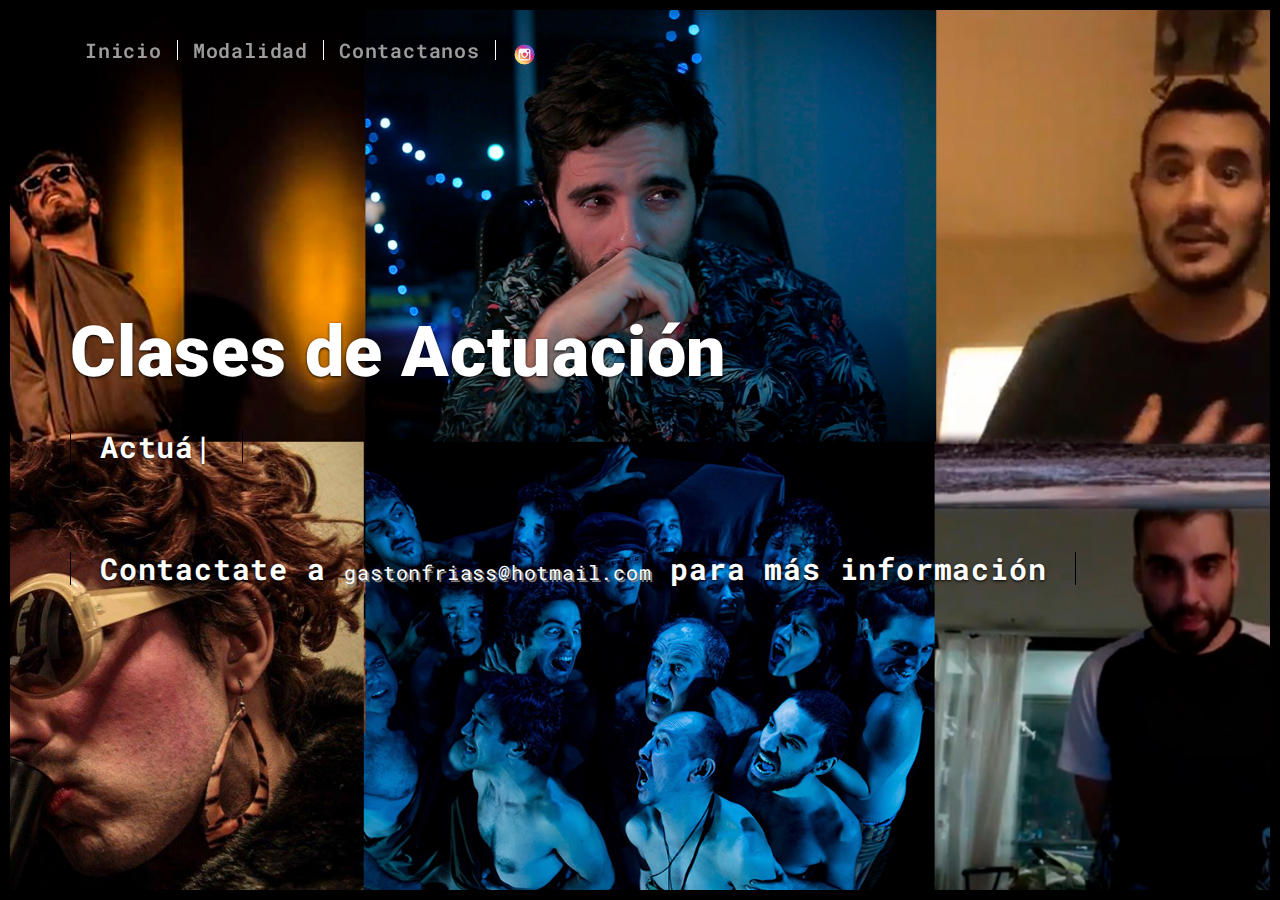
<file: index.html>
<!DOCTYPE html>
<html lang="en">

<head>
  <meta charset="UTF-8">
  <meta content="IE=edge" http-equiv="X-UA-Compatible">
  <meta content="width=device-width,initial-scale=1" name="viewport">
  <meta content="Actuá Online" name="description">
  <meta name="google" content="notranslate" />
  <meta content="Mashup templates have been developped by Orson.io team" name="author">

  <!-- Disable tap highlight on IE -->
  <meta name="msapplication-tap-highlight" content="no">
  
  <link rel="apple-touch-icon" sizes="180x180" href="./assets/apple-icon-180x180.png">
  <link href="./assets/favicon.ico" rel="icon">

  <title>Actuá</title>  

<link href="./main.3f6952e4.css" rel="stylesheet"></head>

<body class="minimal">
<div id="site-border-left"></div>
<div id="site-border-right"></div>
<div id="site-border-top"></div>
<div id="site-border-bottom"></div>
<!-- Add your content of header -->
<header>
  <nav class="navbar  navbar-fixed-top navbar-inverse">
    <div class="container">
        <button type="button" class="navbar-toggle collapsed" data-toggle="collapse" data-target="#navbar-collapse" aria-expanded="false">
          <span class="sr-only">Toggle navigation</span>
          <span class="icon-bar"></span>
          <span class="icon-bar"></span>
          <span class="icon-bar"></span>
        </button>

      <div class="collapse navbar-collapse" id="navbar-collapse">
        <ul class="nav navbar-nav ">
          <li><a href="./index.html" title="">Inicio</a></li>
          <li><a href="./about.html" title="">Modalidad</a></li>
          <li><a href="mailto:gastonfriass@hotmail.com" target="_blank"  title="">Contactanos</a></li>
          <li><a href="https://www.instagram.com/frias.gaston" target="_blank" title=""><img class="logo2" src="./assets/images/ig.png"></a></li>
          
          
        </ul>


      </div> 
    </div>
  </nav>
</header>
<!-- Add your site or app content here -->
  <div class="hero-full-container background-image-container white-text-container" style="background-image: url('./assets/images/space.jpg')">
    <div class="container">
      <div class="row">
        <div class="col-xs-12">
          <div class="hero-full-wrapper">
            <div class="text-content">
              <h1>Clases de Actuación<br></h1>
                <h2><span id="typed-strings">
                  <span>Actuá en cuarentena</span>
                  <span>Clases grupales e individuales</span>
                 
<!--                  <span>Working as a Freelance</span> -->
                </span>
                <span id="typed"></span></h2>
              <br>
              <br><br><h2 class="small"> Contactate a <a class="small" href="mailto:gastonfriass@hotmail.com"> gastonfriass@hotmail.com</a> para más información</h2>
            </div>
          </div>
        </div>
      </div>
    </div>
  </div>

<script>
  document.addEventListener("DOMContentLoaded", function (event) {
     type();
     movingBackgroundImage();
  });
</script>


<script type="text/javascript" src="./main.70a66962.js"></script></body>

</html>
</file>
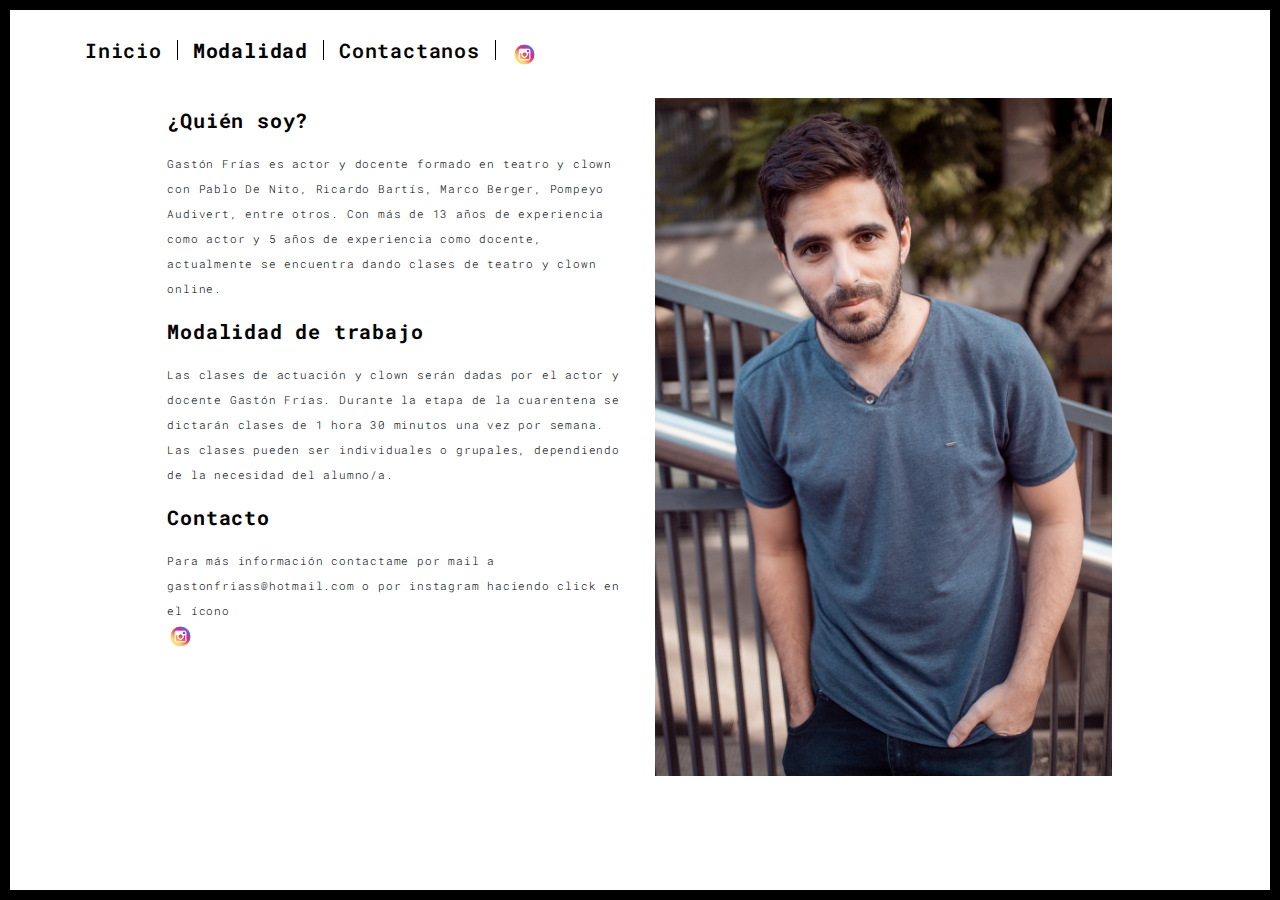
<file: about.html>
<!DOCTYPE html>
<html lang="en">

<head>
  <meta charset="UTF-8">
  <meta content="IE=edge" http-equiv="X-UA-Compatible">
  <meta content="width=device-width,initial-scale=1" name="viewport">
  <meta content="description" name="description">
  <meta name="google" content="notranslate" />
  <meta content="Mashup templates have been developped by Orson.io team" name="author">

  <!-- Disable tap highlight on IE -->
  <meta name="msapplication-tap-highlight" content="no">
  
  <link rel="apple-touch-icon" sizes="180x180" href="./assets/apple-icon-180x180.png">
  <link href="./assets/favicon.ico" rel="icon">

  <title>Actuá</title>  

<link href="./main.3f6952e4.css" rel="stylesheet"></head>

<body class="">
<div id="site-border-left"></div>
<div id="site-border-right"></div>
<div id="site-border-top"></div>
<div id="site-border-bottom"></div>
 <!-- Add your content of header -->
<header>
  <nav class="navbar  navbar-fixed-top navbar-default">
    <div class="container">
        <button type="button" class="navbar-toggle collapsed" data-toggle="collapse" data-target="#navbar-collapse" aria-expanded="false">
          <span class="sr-only">Toggle navigation</span>
          <span class="icon-bar"></span>
          <span class="icon-bar"></span>
          <span class="icon-bar"></span>
        </button>

      <div class="collapse navbar-collapse" id="navbar-collapse">
      <ul  class="nav navbar-nav "><li><a href="./index.html" title="">Inicio</a></li>
          <li><a href="./about.html" title="">Modalidad</a></li>
          <li><a href="mailto:gastonfriass@hotmail.com" target="_blank"  title="">Contactanos</a></li>
          <li><a href="https://www.instagram.com/frias.gaston" target="_blank" title=""><img class="logo2" src="./assets/images/ig.png"></a></li>
      </ul>

      </div> 
    </div>
  </nav>
</header>

<div class="section-container">
    <div class="container">
      <div class="row">
        <div class="col-xs-12">
                    
          <div class="row">
            <div class="col-md-10 col-md-offset-1">
              <div class="row">
                <div class="col-xs-12 col-md-6">
                  <h3>¿Quién soy?</h3>
                  <p>Gastón Frías es actor y docente formado en teatro y clown con Pablo De Nito, Ricardo Bartís, Marco Berger, Pompeyo Audivert, entre otros. Con más de 13 años de experiencia como actor y 5 años de experiencia como docente, actualmente se encuentra dando clases de teatro y clown online.</p>
                   <h3>Modalidad de trabajo</h3>
                  <p>Las clases de actuación y clown serán dadas por el actor y docente Gastón Frías. Durante la etapa de la cuarentena se dictarán clases de 1 hora 30 minutos una vez por semana. Las clases pueden ser individuales o grupales, dependiendo de la necesidad del alumno/a.
                  <h3>Contacto</h3>
                  <p>
                  Para más información contactame por mail a gastonfriass@hotmail.com o por instagram haciendo click en el ícono<br> <a href="www.instagram.com/frias.gaston"><img class="logo2" src="./assets/images/ig.png"></a></p>
                </div>
                <div class="col-xs-12 col-md-6">
                  <img src="./assets/images/profil.jpg" class="img-responsive" alt="">
                </div>
              </div>
            </div>
          </div>
          
          
       </div>
      </div>
    </div>
  </div>


<footer class="footer-container text-center">
  <div class="container">
    <div class="row">
      <div class="col-xs-12">
       
      </div>
    </div>
  </div>
</footer>

<script>
  document.addEventListener("DOMContentLoaded", function (event) {
     navActivePage();
  });
</script>

<!-- Google Analytics: change UA-XXXXX-X to be your site's ID 

<script>
  (function (i, s, o, g, r, a, m) {
    i['GoogleAnalyticsObject'] = r; i[r] = i[r] || function () {
      (i[r].q = i[r].q || []).push(arguments)
    }, i[r].l = 1 * new Date(); a = s.createElement(o),
      m = s.getElementsByTagName(o)[0]; a.async = 1; a.src = g; m.parentNode.insertBefore(a, m)
  })(window, document, 'script', '//www.google-analytics.com/analytics.js', 'ga');
  ga('create', 'UA-XXXXX-X', 'auto');
  ga('send', 'pageview');
</script>

--> <script type="text/javascript" src="./main.70a66962.js"></script></body>

</html>
</file>
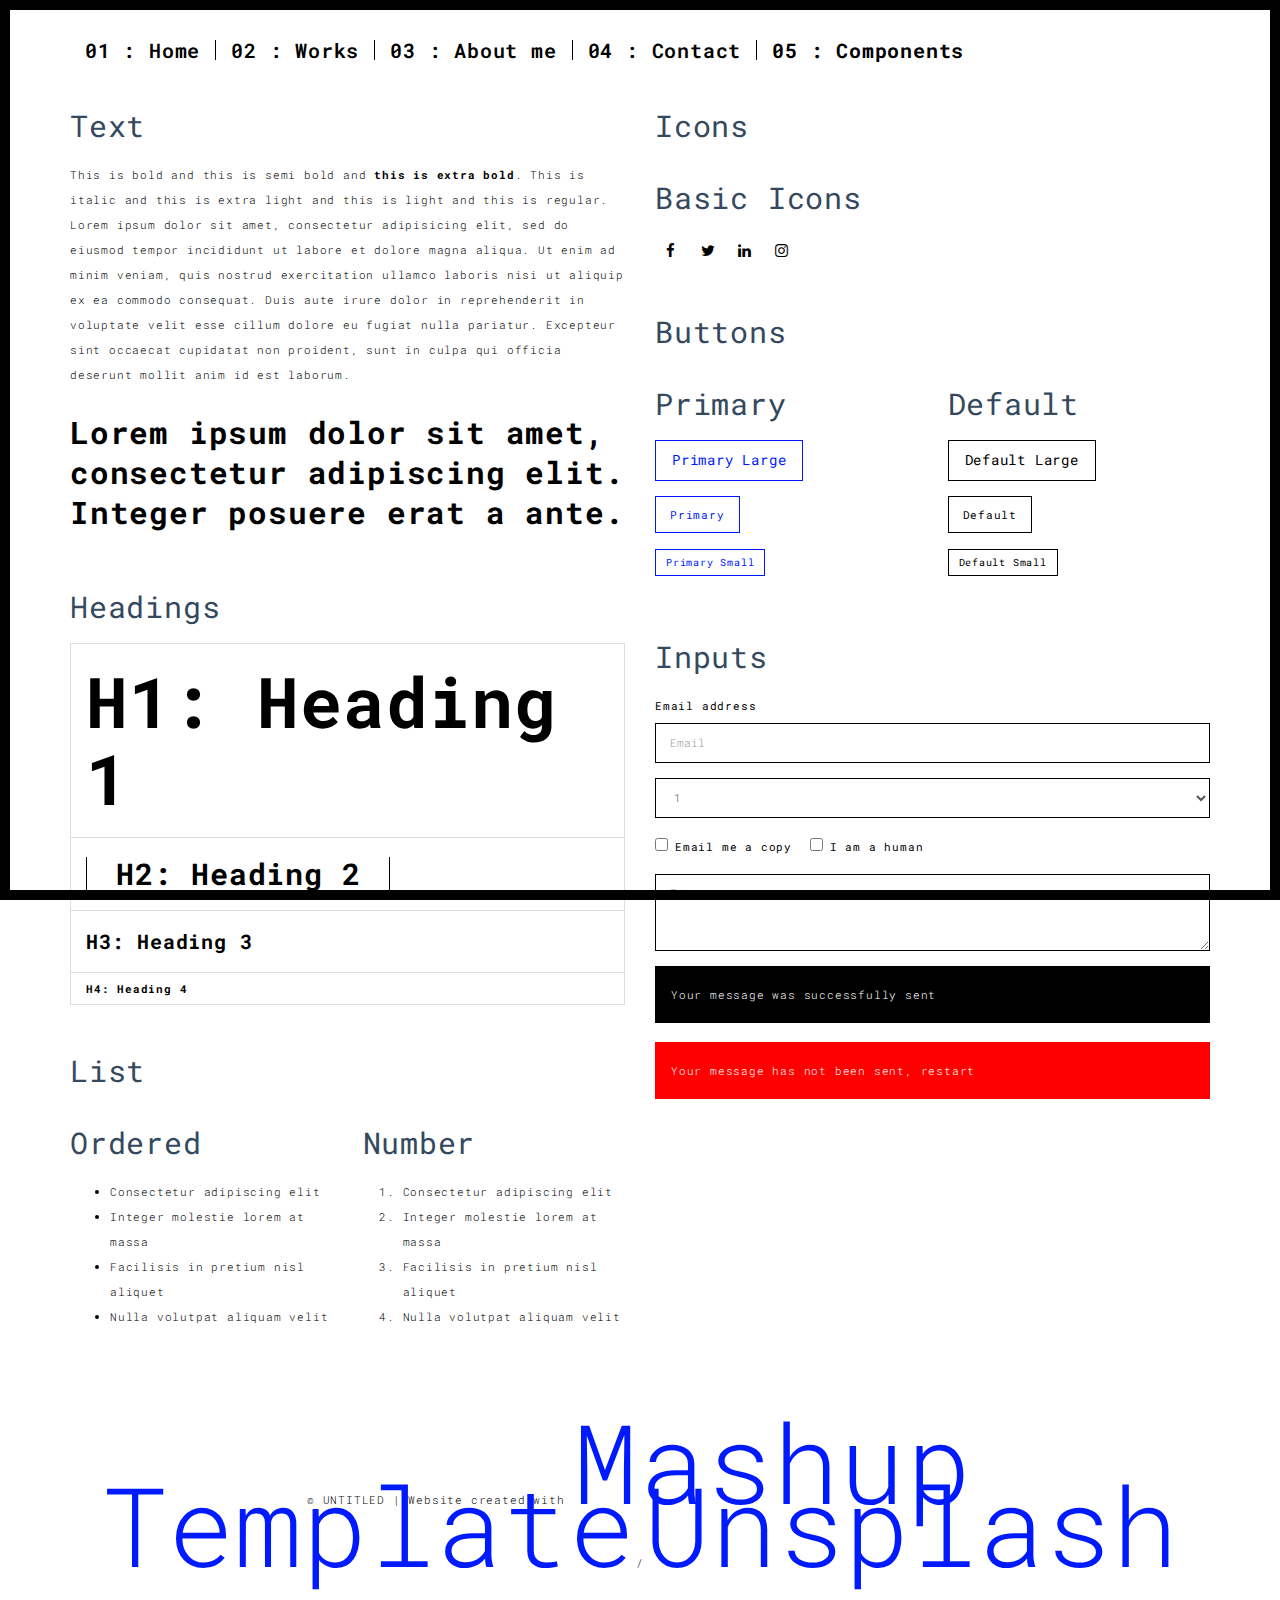
<file: components.html>
<!DOCTYPE html>
<html lang="en">

<head>
  <meta charset="UTF-8">
  <meta content="IE=edge" http-equiv="X-UA-Compatible">
  <meta content="width=device-width,initial-scale=1" name="viewport">
  <meta content="description" name="description">
  <meta name="google" content="notranslate" />
  <meta content="Mashup templates have been developped by Orson.io team" name="author">

  <!-- Disable tap highlight on IE -->
  <meta name="msapplication-tap-highlight" content="no">
  
  <link rel="apple-touch-icon" sizes="180x180" href="./assets/apple-icon-180x180.png">
  <link href="./assets/favicon.ico" rel="icon">

  <title>Title page</title>  

<link href="./main.3f6952e4.css" rel="stylesheet"></head>

<body class="">
<div id="site-border-left"></div>
<div id="site-border-right"></div>
<div id="site-border-top"></div>
<div id="site-border-bottom"></div>
 <!-- Add your content of header -->
<header>
  <nav class="navbar  navbar-fixed-top navbar-default">
    <div class="container">
        <button type="button" class="navbar-toggle collapsed" data-toggle="collapse" data-target="#navbar-collapse" aria-expanded="false">
          <span class="sr-only">Toggle navigation</span>
          <span class="icon-bar"></span>
          <span class="icon-bar"></span>
          <span class="icon-bar"></span>
        </button>

      <div class="collapse navbar-collapse" id="navbar-collapse">
        <ul class="nav navbar-nav ">
          <li><a href="./index.html" title="">01 : Home</a></li>
          <li><a href="./works.html" title="">02 : Works</a></li>
          <li><a href="./about.html" title="">03 : About me</a></li>
          <li><a href="./contact.html" title="">04 : Contact</a></li>
          <li><a href="./components.html" title="">05 : Components</a></li>
        </ul>


      </div> 
    </div>
  </nav>
</header>

<div class="section-container">
  
<!-- Add your site or app content here -->
  <div class="container">
    <div class="row">
      <div class="col-xs-12 col-md-6">

        <div class="template-example">
          <h2 class="template-title-example">Text</h2>
          <p>This is bold and this is semi bold and <b>this is extra bold</b>. This is italic and this is extra light and this is light
          and this is regular. Lorem ipsum dolor sit amet, consectetur adipisicing elit, sed do eiusmod
          tempor incididunt ut labore et dolore magna aliqua. Ut enim ad minim veniam,
          quis nostrud exercitation ullamco laboris nisi ut aliquip ex ea commodo
          consequat. Duis aute irure dolor in reprehenderit in voluptate velit esse
          cillum dolore eu fugiat nulla pariatur. Excepteur sint occaecat cupidatat non
          proident, sunt in culpa qui officia deserunt mollit anim id est laborum.

          <blockquote>
            <p>Lorem ipsum dolor sit amet, consectetur adipiscing elit. Integer posuere erat a ante.</p>
          </blockquote>
          
          </p>
        </div>

        <div class="template-example">
          <h2 class="template-title-example">Headings</h2>
          
          <table class="table table-bordered">
            <tr><td><h1>H1: Heading 1</h1></td></tr>
            <tr><td><h2>H2: Heading 2</h2></td></tr>
            <tr><td><h3>H3: Heading 3</h3></td></tr>
            <tr><td><h4>H4: Heading 4</h4></td></tr>
          </table>
          
        </div>

        
        <div class="template-example">
          <h2 class="template-title-example">List</h2>
          <div class="row">
            <div class="col-md-6">
              <h3 class="template-title-example">Ordered</h3>
              <ul>
                <li>Consectetur adipiscing elit</li>
                <li>Integer molestie lorem at massa</li>
                <li>Facilisis in pretium nisl aliquet</li>
                <li>Nulla volutpat aliquam velit</li>
              </ul>
            </div>
            <div class="col-md-6">
              <h3 class="template-title-example">Number</h3>
              <ol>
                <li>Consectetur adipiscing elit</li>
                <li>Integer molestie lorem at massa</li>
                <li>Facilisis in pretium nisl aliquet</li>
                <li>Nulla volutpat aliquam velit</li>
              </ol>
            </div>
          </div>
        </div>
        
      </div>

      <div class="col-xs-12 col-md-6">
        <div class="template-example">
          <h2 class="template-title-example">Icons</h2>
          
          <div class="row">
            
            <div class="col-md-6">
               <h3 class="template-title-example">Basic Icons</h2>
                <ul class="list-icons">
                  <li>
                    <span class="fa-icon">
                      <i class="fa fa-facebook"></i>
                    </span>
                  </li>
                  <li>
                    <span class="fa-icon">
                      <i class="fa fa-twitter"></i>
                    </span>
                  </li>
                  <li>
                    <span class="fa-icon">
                      <i class="fa fa-linkedin"></i>
                    </span>
                  </li>
                  <li>
                    <span class="fa-icon">
                      <i class="fa fa-instagram"></i>
                    </span>
                  </li>
                </ul>
            </div>

          </div>


          


        </div>

        <div class="template-example">
          <h2 class="template-title-example">Buttons</h2>
          <div class="row">
            <div class="col-md-6">
              <h3 class="template-title-example">Primary</h2>
              <div class="row">
                  <div class="col-md-6">
                  <p><a href="" class="btn btn-primary btn-lg">Primary Large</a></p>
                  <p><a href="" class="btn btn-primary">Primary </a></p>
                  <p><a href="" class="btn btn-primary btn-sm">Primary Small</a></p>
                </div>
              </div>

              
            </div>

            <div class="col-md-6">
              <h3 class="template-title-example">Default</h2>
              <div class="row">
                  <div class="col-md-6">
                  <p><a href="" class="btn btn-default btn-lg">Default Large</a></p>
                  <p><a href="" class="btn btn-default">Default </a></p>
                  <p><a href="" class="btn btn-default btn-sm">Default Small</a></p>
                </div>
              </div>

            </div>
          </div>
        </div>
        
        <div class="template-example">
          <h2 class="template-title-example">Inputs</h2>

            <div class="form-group">
              <label for="exampleInputEmail1">Email address</label>
              <input type="email" class="form-control" id="exampleInputEmail1" placeholder="Email">
            </div>

            <div class="form-group">
              <select class="form-control">
                <option>1</option>
                <option>2</option>
                <option>3</option>
                <option>4</option>
                <option>5</option>
              </select>
            </div>

            <div class="form-group">
              <label class="checkbox-inline">
                <input 
                type="checkbox" id="inlineCheckbox1" value="option1"> Email me a copy
              </label>
              <label class="checkbox-inline">
                <input type="checkbox" id="inlineCheckbox2" value="option2"> I am a human
              </label>
            </div>

            <div class="form-group">
              <textarea class="form-control" rows="3" placeholder="Enter your message"></textarea>
            </div>
            
            <div class="alert alert-success" role="alert">Your message was successfully sent</div>
            <div class="alert alert-danger" role="alert">Your message has not been sent, restart</div>
        </div>




      </div>
    </div>
  </div>
</div>

<footer class="footer-container text-center">
  <div class="container">
    <div class="row">
      <div class="col-xs-12">
        <p>© UNTITLED | Website created with <a href="http://www.mashup-template.com/" title="Create website with free html template">Mashup Template</a>/<a href="https://www.unsplash.com/" title="Beautiful Free Images">Unsplash</a></p>
      </div>
    </div>
  </div>
</footer>

<script>
  document.addEventListener("DOMContentLoaded", function (event) {
     navActivePage();
  });
</script>

<!-- Google Analytics: change UA-XXXXX-X to be your site's ID 

<script>
  (function (i, s, o, g, r, a, m) {
    i['GoogleAnalyticsObject'] = r; i[r] = i[r] || function () {
      (i[r].q = i[r].q || []).push(arguments)
    }, i[r].l = 1 * new Date(); a = s.createElement(o),
      m = s.getElementsByTagName(o)[0]; a.async = 1; a.src = g; m.parentNode.insertBefore(a, m)
  })(window, document, 'script', '//www.google-analytics.com/analytics.js', 'ga');
  ga('create', 'UA-XXXXX-X', 'auto');
  ga('send', 'pageview');
</script>

--> <script type="text/javascript" src="./main.70a66962.js"></script></body>

</html>
</file>
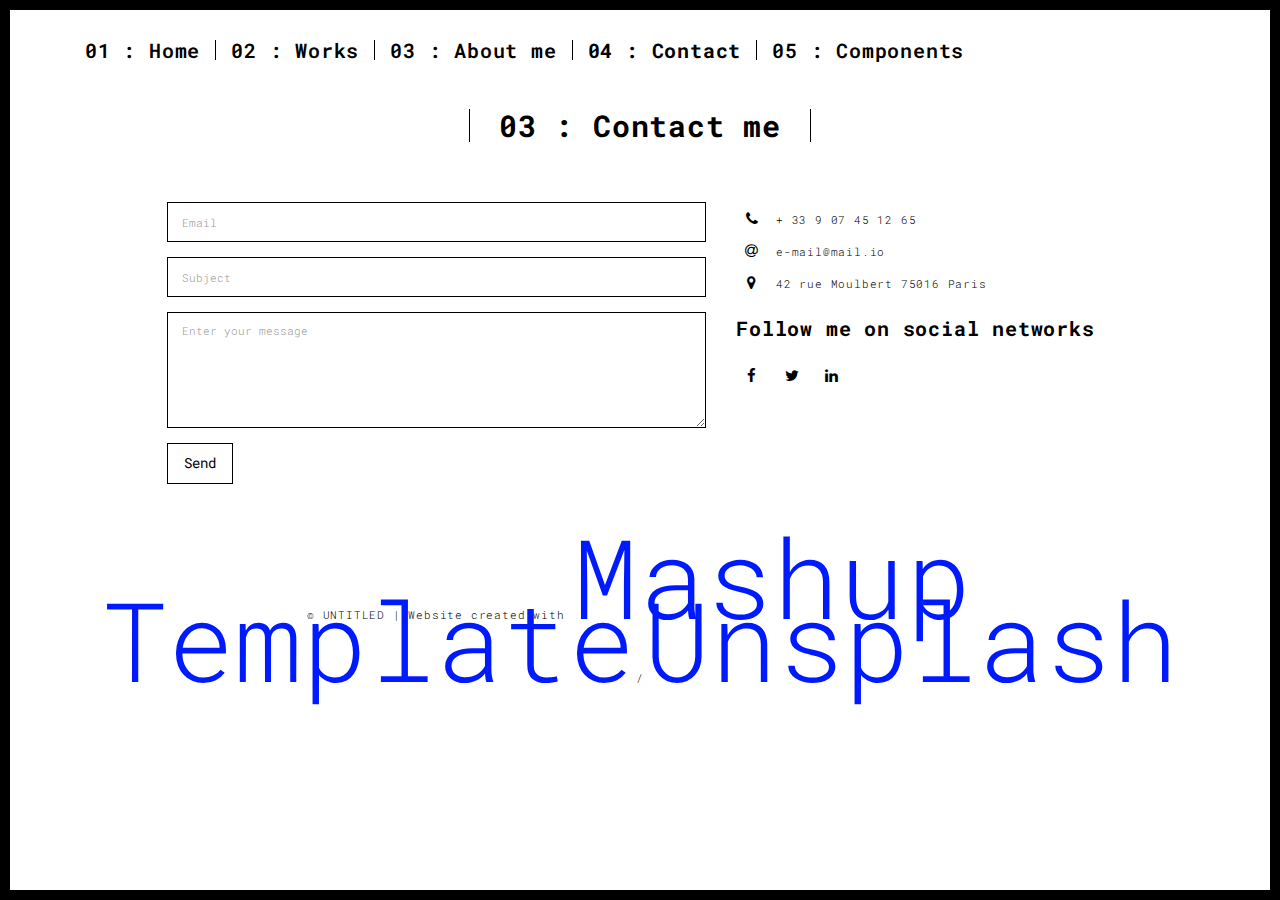
<file: contact.html>
<!DOCTYPE html>
<html lang="en">

<head>
  <meta charset="UTF-8">
  <meta content="IE=edge" http-equiv="X-UA-Compatible">
  <meta content="width=device-width,initial-scale=1" name="viewport">
  <meta content="description" name="description">
  <meta name="google" content="notranslate" />
  <meta content="Mashup templates have been developped by Orson.io team" name="author">

  <!-- Disable tap highlight on IE -->
  <meta name="msapplication-tap-highlight" content="no">
  
  <link rel="apple-touch-icon" sizes="180x180" href="./assets/apple-icon-180x180.png">
  <link href="./assets/favicon.ico" rel="icon">

  <title>Title page</title>  

<link href="./main.3f6952e4.css" rel="stylesheet"></head>

<body class="">
<div id="site-border-left"></div>
<div id="site-border-right"></div>
<div id="site-border-top"></div>
<div id="site-border-bottom"></div>
 <!-- Add your content of header -->
<header>
  <nav class="navbar  navbar-fixed-top navbar-default">
    <div class="container">
        <button type="button" class="navbar-toggle collapsed" data-toggle="collapse" data-target="#navbar-collapse" aria-expanded="false">
          <span class="sr-only">Toggle navigation</span>
          <span class="icon-bar"></span>
          <span class="icon-bar"></span>
          <span class="icon-bar"></span>
        </button>

      <div class="collapse navbar-collapse" id="navbar-collapse">
        <ul class="nav navbar-nav ">
          <li><a href="./index.html" title="">01 : Home</a></li>
          <li><a href="./works.html" title="">02 : Works</a></li>
          <li><a href="./about.html" title="">03 : About me</a></li>
          <li><a href="./contact.html" title="">04 : Contact</a></li>
          <li><a href="./components.html" title="">05 : Components</a></li>
        </ul>


      </div> 
    </div>
  </nav>
</header>

<div class="section-container">
    <div class="container">
      <div class="row">
        <div class="col-xs-12">
          <div class="section-container-spacer text-center">
            <h1 class="h2">03 : Contact me</h1>
          </div>
          
          <div class="row">
            <div class="col-md-10 col-md-offset-1">
               <form action="" class="reveal-content">
                  <div class="row">
                    <div class="col-md-7">
                      <div class="form-group">
                        <input type="email" class="form-control" id="email" placeholder="Email">
                      </div>
                      <div class="form-group">
                        <input type="text" class="form-control" id="subject" placeholder="Subject">
                      </div>
                      <div class="form-group">
                        <textarea class="form-control" rows="5" placeholder="Enter your message"></textarea>
                      </div>
                      <button type="submit" class="btn btn-default btn-lg">Send</button>
                    </div>
                    <div class="col-md-5 address-container">
                      <ul class="list-unstyled">
                        <li>
                          <span class="fa-icon">
                            <i class="fa fa-phone" aria-hidden="true"></i>
                          </span>
                          + 33 9 07 45 12 65
                        </li>
                        <li>
                          <span class="fa-icon">
                            <i class="fa fa-at" aria-hidden="true"></i>
                          </span>
                          e-mail@mail.io
                        </li>
                        <li>
                          <span class="fa-icon">
                            <i class="fa fa fa-map-marker" aria-hidden="true"></i>
                          </span>
                          42 rue Moulbert 75016 Paris
                        </li>
                      </ul>
                      <h3>Follow me on social networks</h3>
                      <a href="http://www.facebook.com" title="" class="fa-icon">
                        <i class="fa fa-facebook"></i>
                      </a>
                      <a href="http://www.twitter.com" title="" class="fa-icon">
                        <i class="fa fa-twitter"></i>
                      </a>
                      <a href="http://www.linkedin.com" title="" class="fa-icon">
                        <i class="fa fa-linkedin"></i>
                      </a>

                    </div>
                  </div>
                </form>
            </div>

          </div>
         
       </div>
      </div>
    </div>
  </div>


<footer class="footer-container text-center">
  <div class="container">
    <div class="row">
      <div class="col-xs-12">
        <p>© UNTITLED | Website created with <a href="http://www.mashup-template.com/" title="Create website with free html template">Mashup Template</a>/<a href="https://www.unsplash.com/" title="Beautiful Free Images">Unsplash</a></p>
      </div>
    </div>
  </div>
</footer>

<script>
  document.addEventListener("DOMContentLoaded", function (event) {
     navActivePage();
  });
</script>

<!-- Google Analytics: change UA-XXXXX-X to be your site's ID 

<script>
  (function (i, s, o, g, r, a, m) {
    i['GoogleAnalyticsObject'] = r; i[r] = i[r] || function () {
      (i[r].q = i[r].q || []).push(arguments)
    }, i[r].l = 1 * new Date(); a = s.createElement(o),
      m = s.getElementsByTagName(o)[0]; a.async = 1; a.src = g; m.parentNode.insertBefore(a, m)
  })(window, document, 'script', '//www.google-analytics.com/analytics.js', 'ga');
  ga('create', 'UA-XXXXX-X', 'auto');
  ga('send', 'pageview');
</script>

--> <script type="text/javascript" src="./main.70a66962.js"></script></body>

</html>
</file>
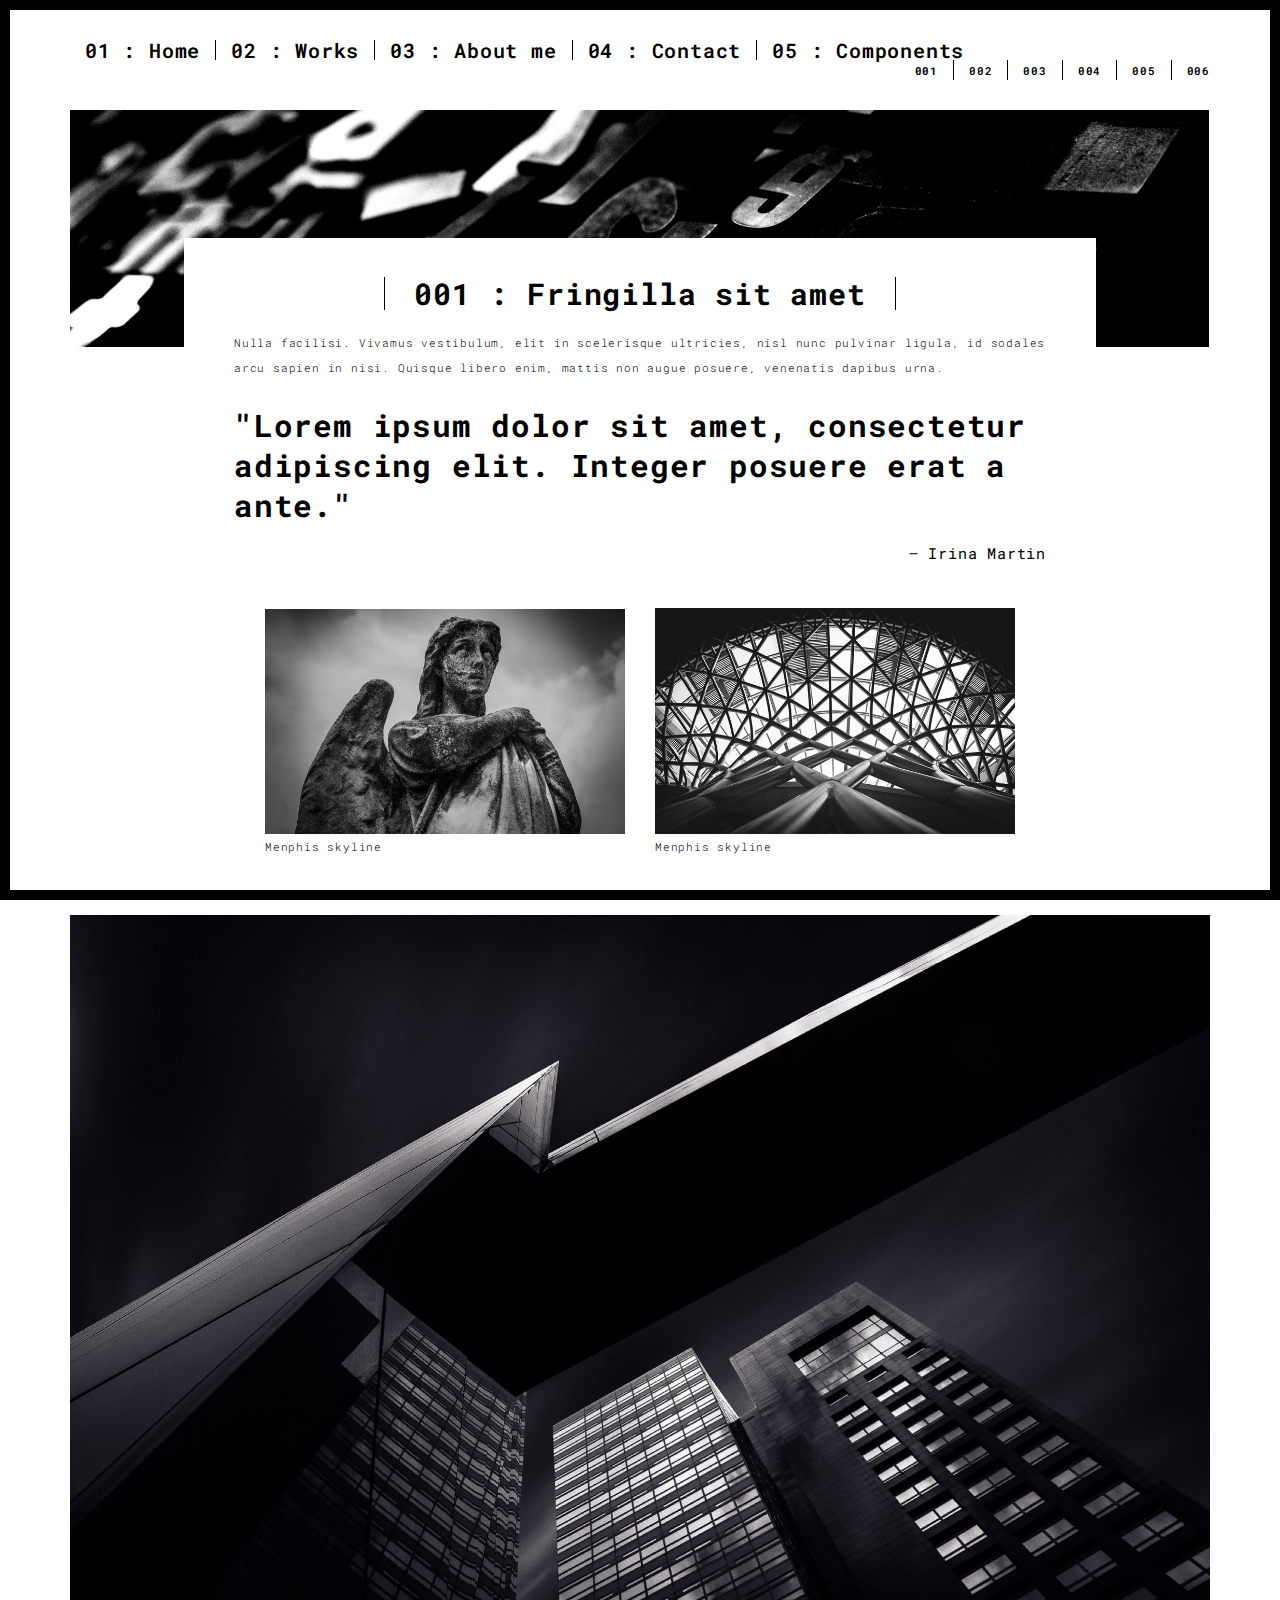
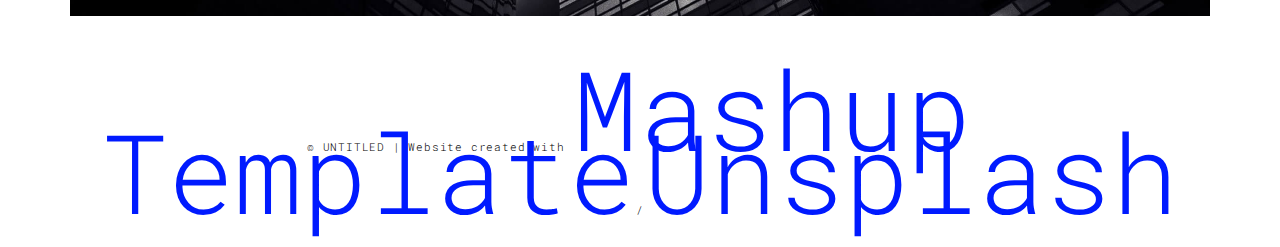
<file: work.html>
<!DOCTYPE html>
<html lang="en">

<head>
  <meta charset="UTF-8">
  <meta content="IE=edge" http-equiv="X-UA-Compatible">
  <meta content="width=device-width,initial-scale=1" name="viewport">
  <meta content="description" name="description">
  <meta name="google" content="notranslate" />
  <meta content="Mashup templates have been developped by Orson.io team" name="author">

  <!-- Disable tap highlight on IE -->
  <meta name="msapplication-tap-highlight" content="no">
  
  <link rel="apple-touch-icon" sizes="180x180" href="./assets/apple-icon-180x180.png">
  <link href="./assets/favicon.ico" rel="icon">

  <title>Title page</title>  

<link href="./main.3f6952e4.css" rel="stylesheet"></head>

<body class="">
<div id="site-border-left"></div>
<div id="site-border-right"></div>
<div id="site-border-top"></div>
<div id="site-border-bottom"></div>
<!-- Add your content of header -->
<header>
  <nav class="navbar  navbar-fixed-top navbar-default">
    <div class="container">
        <button type="button" class="navbar-toggle collapsed" data-toggle="collapse" data-target="#navbar-collapse" aria-expanded="false">
          <span class="sr-only">Toggle navigation</span>
          <span class="icon-bar"></span>
          <span class="icon-bar"></span>
          <span class="icon-bar"></span>
        </button>

      <div class="collapse navbar-collapse" id="navbar-collapse">
        <ul class="nav navbar-nav ">
          <li><a href="./index.html" title="">01 : Home</a></li>
          <li><a href="./works.html" title="">02 : Works</a></li>
          <li><a href="./about.html" title="">03 : About me</a></li>
          <li><a href="./contact.html" title="">04 : Contact</a></li>
          <li><a href="./components.html" title="">05 : Components</a></li>
        </ul>


          <ul class="nav navbar-nav navbar-right navbar-small visible-md visible-lg">
            <li><a href="./index.html" title="" class="active">001</a></li>
            <li><a href="./index.html" title="">002</a></li>
            <li><a href="./index.html" title="">003</a></li>
            <li><a href="./index.html" title="">004</a></li>
            <li><a href="./index.html" title="">005</a></li>
            <li><a href="./index.html" title="">006</a></li>
          </ul>


      </div> 
    </div>
  </nav>
</header>
<div class="section-container">
  <div class="container">
    <div class="row">
      <div class="col-xs-12">
        <img src="./assets/images/work001-01.jpg" class="img-responsive" alt="">
        <div class="card-container">
          <div class="text-center">
            <h1 class="h2">001 : Fringilla sit amet</h1>
          </div>
          <p>Nulla facilisi. Vivamus vestibulum, elit in scelerisque ultricies, nisl nunc pulvinar ligula, id sodales arcu sapien in nisi. Quisque libero enim, mattis non augue posuere, venenatis dapibus urna.</p>

          <blockquote>
            <p>"Lorem ipsum dolor sit amet, consectetur adipiscing elit. Integer posuere erat a ante."</p>
            <small class="pull-right">Irina Martin</small>
          </blockquote>
        </div>
      </div>

      
      
      <div class="col-md-8 col-md-offset-2 section-container-spacer">
        <div class="row">
          <div class="col-xs-12 col-md-6">
            <img src="./assets/images/work001-02.jpg" class="img-responsive" alt="">
            <p>Menphis skyline</p>
          </div>
          <div class="col-xs-12 col-md-6">
            <img src="./assets/images/work001-03.jpg" class="img-responsive" alt="">
            <p>Menphis skyline</p>
          </div>
        </div>
      </div>

      <div class="col-xs-12">
        <img src="./assets/images/work001-04.jpg" class="img-responsive" alt="">
      </div>

    </div>
  </div>
</div>


<footer class="footer-container text-center">
  <div class="container">
    <div class="row">
      <div class="col-xs-12">
        <p>© UNTITLED | Website created with <a href="http://www.mashup-template.com/" title="Create website with free html template">Mashup Template</a>/<a href="https://www.unsplash.com/" title="Beautiful Free Images">Unsplash</a></p>
      </div>
    </div>
  </div>
</footer>

<script>
  document.addEventListener("DOMContentLoaded", function (event) {
     navActivePage();
  });
</script>

<!-- Google Analytics: change UA-XXXXX-X to be your site's ID 

<script>
  (function (i, s, o, g, r, a, m) {
    i['GoogleAnalyticsObject'] = r; i[r] = i[r] || function () {
      (i[r].q = i[r].q || []).push(arguments)
    }, i[r].l = 1 * new Date(); a = s.createElement(o),
      m = s.getElementsByTagName(o)[0]; a.async = 1; a.src = g; m.parentNode.insertBefore(a, m)
  })(window, document, 'script', '//www.google-analytics.com/analytics.js', 'ga');
  ga('create', 'UA-XXXXX-X', 'auto');
  ga('send', 'pageview');
</script>

--> <script type="text/javascript" src="./main.70a66962.js"></script></body>

</html>
</file>
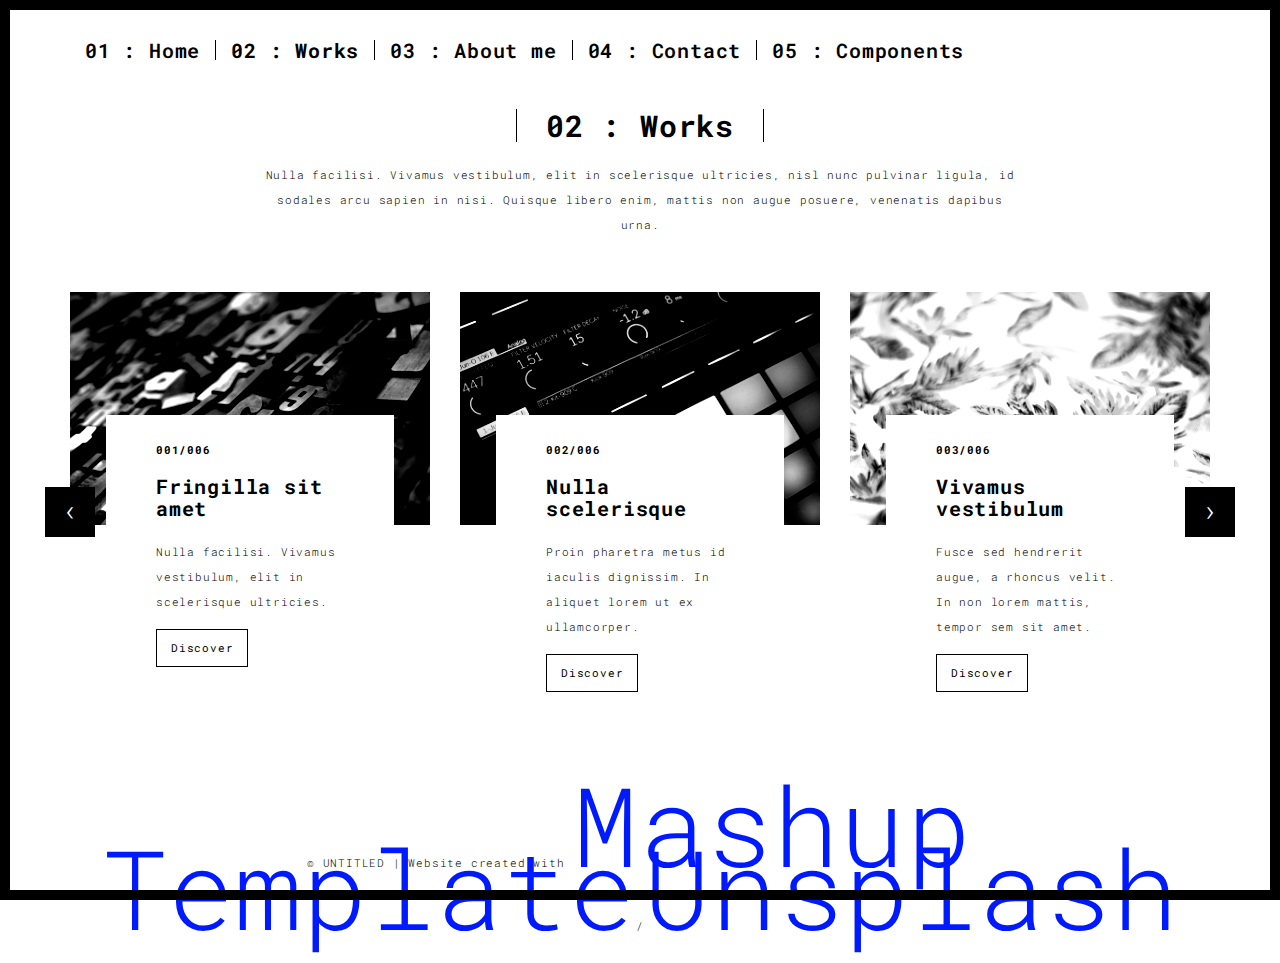
<file: works.html>
<!DOCTYPE html>
<html lang="en">

<head>
  <meta charset="UTF-8">
  <meta content="IE=edge" http-equiv="X-UA-Compatible">
  <meta content="width=device-width,initial-scale=1" name="viewport">
  <meta content="description" name="description">
  <meta name="google" content="notranslate" />
  <meta content="Mashup templates have been developped by Orson.io team" name="author">

  <!-- Disable tap highlight on IE -->
  <meta name="msapplication-tap-highlight" content="no">
  
  <link rel="apple-touch-icon" sizes="180x180" href="./assets/apple-icon-180x180.png">
  <link href="./assets/favicon.ico" rel="icon">

  <title>Title page</title>  

<link href="./main.3f6952e4.css" rel="stylesheet"></head>

<body class="">
<div id="site-border-left"></div>
<div id="site-border-right"></div>
<div id="site-border-top"></div>
<div id="site-border-bottom"></div>
 <!-- Add your content of header -->
<header>
  <nav class="navbar  navbar-fixed-top navbar-default">
    <div class="container">
        <button type="button" class="navbar-toggle collapsed" data-toggle="collapse" data-target="#navbar-collapse" aria-expanded="false">
          <span class="sr-only">Toggle navigation</span>
          <span class="icon-bar"></span>
          <span class="icon-bar"></span>
          <span class="icon-bar"></span>
        </button>

      <div class="collapse navbar-collapse" id="navbar-collapse">
        <ul class="nav navbar-nav ">
          <li><a href="./index.html" title="">01 : Home</a></li>
          <li><a href="./works.html" title="">02 : Works</a></li>
          <li><a href="./about.html" title="">03 : About me</a></li>
          <li><a href="./contact.html" title="">04 : Contact</a></li>
          <li><a href="./components.html" title="">05 : Components</a></li>
        </ul>


      </div> 
    </div>
  </nav>
</header>

<div class="section-container">
  <div class="container">
    <div class="row">
      
      <div class="col-sm-8 col-sm-offset-2 section-container-spacer">
        <div class="text-center">
          <h1 class="h2">02 : Works</h1>
          <p>Nulla facilisi. Vivamus vestibulum, elit in scelerisque ultricies, nisl nunc pulvinar ligula, id sodales arcu sapien in nisi. Quisque libero enim, mattis non augue posuere, venenatis dapibus urna.</p>
        </div>
      </div>

      <div class="col-md-12">
     
      <div id="myCarousel" class="carousel slide projects-carousel">
        <!-- Carousel items -->
        <div class="carousel-inner">
            <div class="item active">
                <div class="row">
                    <div class="col-sm-4">

                      <a href="./work.html" title="" class="black-image-project-hover">
                        <img src="./assets/images/work01-hover.jpg" alt="" class="img-responsive">
                      </a>
                      <div class="card-container card-container-lg">
                        <h4>001/006</h4>
                        <h3>Fringilla sit amet</h3>
                        <p>Nulla facilisi. Vivamus vestibulum, elit in scelerisque ultricies.</p>
                        <a href="./work.html" title="" class="btn btn-default">Discover</a>
                      </div>
                    </div>
                    <div class="col-sm-4">
                      <a href="./work.html" title="" class="black-image-project-hover">
                        <img src="./assets/images/work02-hover.jpg" alt="" class="img-responsive">
                      </a>
                      <div class="card-container card-container-lg">
                        <h4>002/006</h4>
                        <h3>Nulla scelerisque</h3>
                        <p>Proin pharetra metus id iaculis dignissim. In aliquet lorem ut ex ullamcorper.</p>
                        <a href="./work.html" title="" class="btn btn-default">Discover</a>
                      </div>
                    </div>
                    <div class="col-sm-4">
                      <a href="./work.html" title="" class="black-image-project-hover">
                        <img src="./assets/images/work03-hover.jpg" alt="" class="img-responsive">
                      </a>
                      <div class="card-container card-container-lg">
                        <h4>003/006</h4>
                        <h3>Vivamus vestibulum</h3>
                        <p>Fusce sed hendrerit augue, a rhoncus velit. In non lorem mattis, tempor sem sit amet.</p>
                        <a href="./work.html" title="" class="btn btn-default">Discover</a>
                      </div>
                    </div>
                    
                </div>
                <!--/row-->
            </div>
            <!--/item-->
            <div class="item">
                <div class="row">
                  <div class="col-sm-4">
                    <a href="./work.html" class="black-image-project-hover">
                      <img src="./assets/images/work02-hover.jpg" alt="Image" class="img-responsive">
                    </a>
                    <div class="card-container">
                      <h4>004/006</h4>
                      <h3>Nulla scelerisque</h3>
                      <p>Proin pharetra metus id iaculis dignissim. In aliquet lorem ut ex ullamcorper.</p>
                      <a href="./work.html" class="btn btn-default">Discover</a>
                    </div>
                  </div>
                   <div class="col-sm-4">
                      <a href="./work.html" class="black-image-project-hover">
                        <img src="./assets/images/work01-hover.jpg" alt="Image" class="img-responsive">
                      </a>
                      <div class="card-container">
                        <h4>005/006</h4>
                        <h3>Fringilla sit amet</h3>
                        <p>Nulla facilisi. Vivamus vestibulum, elit in scelerisque ultricies.</p>
                        <a href="./work.html" class="btn btn-default">Discover</a>
                      </div>
                    </div>
                    
                    <div class="col-sm-4">
                      <a href="./work.html" class="black-image-project-hover">
                        <img src="./assets/images/work03-hover.jpg" alt="Image" class="img-responsive">
                      </a>
                      <div class="card-container">
                        <h4>006/006</h4>
                        <h3>Vivamus vestibulum</h3>
                        <p>Fusce sed hendrerit augue, a rhoncus velit. In non lorem mattis, tempor sem sit amet.</p>
                        <a href="./work.html" class="btn btn-default">Discover</a>
                      </div>
                    </div>
                    
                </div>
                <!--/row-->
            </div>
            
            <!--/item-->
        </div>
        <!--/carousel-inner--> 
        <a class="left carousel-control" href="#myCarousel" data-slide="prev">‹</a>

        <a class="right carousel-control" href="#myCarousel" data-slide="next">›</a>
     </div>



    <!--/myCarousel-->
    </div>



    </div>
  </div>
</div>


<footer class="footer-container text-center">
  <div class="container">
    <div class="row">
      <div class="col-xs-12">
        <p>© UNTITLED | Website created with <a href="http://www.mashup-template.com/" title="Create website with free html template">Mashup Template</a>/<a href="https://www.unsplash.com/" title="Beautiful Free Images">Unsplash</a></p>
      </div>
    </div>
  </div>
</footer>

<script>
  document.addEventListener("DOMContentLoaded", function (event) {
     navActivePage();
  });
</script>

<!-- Google Analytics: change UA-XXXXX-X to be your site's ID 

<script>
  (function (i, s, o, g, r, a, m) {
    i['GoogleAnalyticsObject'] = r; i[r] = i[r] || function () {
      (i[r].q = i[r].q || []).push(arguments)
    }, i[r].l = 1 * new Date(); a = s.createElement(o),
      m = s.getElementsByTagName(o)[0]; a.async = 1; a.src = g; m.parentNode.insertBefore(a, m)
  })(window, document, 'script', '//www.google-analytics.com/analytics.js', 'ga');
  ga('create', 'UA-XXXXX-X', 'auto');
  ga('send', 'pageview');
</script>

--> <script type="text/javascript" src="./main.70a66962.js"></script></body>

</html>
</file>
<file: main.3f6952e4.css>
@import url(https://fonts.googleapis.com/css?family=Roboto:900|Roboto+Mono:300,400,700);
@import url(https://maxcdn.bootstrapcdn.com/font-awesome/4.7.0/css/font-awesome.min.css);
/*! * Bootstrap v3.3.7 (http://getbootstrap.com) * Copyright 2011-2016 Twitter, Inc. * Licensed under MIT (https://github.com/twbs/bootstrap/blob/master/LICENSE) */
/*! normalize.css v3.0.3 | MIT License | github.com/necolas/normalize.css */
html{
    font-family:sans-serif;
    -ms-text-size-adjust:100%;
    -webkit-text-size-adjust:100%
}
body{
    margin:0
}
article,aside,details,figcaption,figure,footer,header,hgroup,main,menu,nav,section,summary{
    display:block
}
audio,canvas,progress,video{
    display:inline-block;
    vertical-align:baseline
}
audio:not([controls]){
    display:none;
    height:0
}
[hidden],template{
    display:none
}
a{
    background-color:transparent
}
a:active,a:hover{
    outline:0
}
abbr[title]{
    border-bottom:1px dotted
}
b,strong{
    font-weight:700
}
dfn{
    font-style:italic
}
h1{
    font-size:2em;
    margin:.67em 0
}
mark{
    background:#ff0;
    color:#000
}
small{
    font-size:80%
}
sub,sup{
    font-size:75%;
    line-height:0;
    position:relative;
    vertical-align:baseline
}
sup{
    top:-.5em
}
sub{
    bottom:-.25em
}
img{
    border:0
}
svg:not(:root){
    overflow:hidden
}
figure{
    margin:1em 40px
}
hr{
    box-sizing:content-box;
    height:0
}
pre{
    overflow:auto
}
code,kbd,pre,samp{
    font-family:monospace,monospace;
    font-size:1em
}
button,input,optgroup,select,textarea{
    color:inherit;
    font:inherit;
    margin:0
}
button{
    overflow:visible
}
button,select{
    text-transform:none
}
button,html input[type=button],input[type=reset],input[type=submit]{
    -webkit-appearance:button;
    cursor:pointer
}
button[disabled],html input[disabled]{
    cursor:default
}
button::-moz-focus-inner,input::-moz-focus-inner{
    border:0;
    padding:0
}
input{
    line-height:normal
}
input[type=checkbox],input[type=radio]{
    box-sizing:border-box;
    padding:0
}
input[type=number]::-webkit-inner-spin-button,input[type=number]::-webkit-outer-spin-button{
    height:auto
}
input[type=search]{
    -webkit-appearance:textfield;
    box-sizing:content-box
}
input[type=search]::-webkit-search-cancel-button,input[type=search]::-webkit-search-decoration{
    -webkit-appearance:none
}
fieldset{
    border:1px solid silver;
    margin:0 2px;
    padding:.35em .625em .75em
}
textarea{
    overflow:auto
}
optgroup{
    font-weight:700
}
table{
    border-collapse:collapse;
    border-spacing:0
}
td,th{
    padding:0
}
/*! Source: https://github.com/h5bp/html5-boilerplate/blob/master/src/css/main.css */
@media print{
    *,:after,:before{
        background:transparent!important;
        color:#000!important;
        box-shadow:none!important;
        text-shadow:none!important
    }
    a,a:visited{
        text-decoration:underline
    }
    a[href]:after{
        content:" (" attr(href) ")"
    }
    abbr[title]:after{
        content:" (" attr(title) ")"
    }
    a[href^="#"]:after,a[href^="javascript:"]:after{
        content:""
    }
    blockquote,pre{
        border:1px solid #999;
        page-break-inside:avoid
    }
    thead{
        display:table-header-group
    }
    img,tr{
        page-break-inside:avoid
    }
    img{
        max-width:100%!important
    }
    h2,h3,p{
        orphans:3;
        widows:3
    }
    h2,h3{
        page-break-after:avoid
    }
    .navbar{
        display:none
    }
    .btn>.caret,.dropup>.btn>.caret{
        border-top-color:#000!important
    }
    .label{
        border:1px solid #000
    }
    .table{
        border-collapse:collapse!important
    }
    .table td,.table th{
        background-color:#fff!important
    }
    .table-bordered td,.table-bordered th{
        border:1px solid #ddd!important
    }
}
*,:after,:before{
    -webkit-box-sizing:border-box;
    -moz-box-sizing:border-box;
    box-sizing:border-box
}
html{
    font-size:10px;
    -webkit-tap-highlight-color:transparent
}
body{
    font-family:Roboto Mono,Helvetica,Arial,sans-serif;
    font-size:11px;
    line-height:1.78;
    color:#000;
    background-color:#fff
}
button,input,select,textarea{
    font-family:inherit;
    font-size:inherit;
    line-height:inherit
}
a{
    color:#001aff;
    text-decoration:none;
    font-size: 10em;
}
a:focus,a:hover{
    color:#0012b3;
    text-decoration:underline
}
a:focus{
    outline:5px auto -webkit-focus-ring-color;
    outline-offset:-2px
}
figure{
    margin:0
}
img{
    vertical-align:middle
}
.img-responsive{
    display:block;
    max-width:100%;
    height:auto
}
.img-rounded{
    border-radius:0
}
.img-thumbnail{
    padding:4px;
    line-height:1.78;
    background-color:#fff;
    border:1px solid #ddd;
    border-radius:0;
    -webkit-transition:all .2s ease-in-out;
    -o-transition:all .2s ease-in-out;
    transition:all .2s ease-in-out;
    display:inline-block;
    max-width:100%;
    height:auto
}
.img-circle{
    border-radius:50%
}
hr{
    margin-top:19px;
    margin-bottom:19px;
    border:0;
    border-top:1px solid #eee
}
.sr-only{
    position:absolute;
    width:1px;
    height:1px;
    margin:-1px;
    padding:0;
    overflow:hidden;
    clip:rect(0,0,0,0);
    border:0
}
.sr-only-focusable:active,.sr-only-focusable:focus{
    position:static;
    width:auto;
    height:auto;
    margin:0;
    overflow:visible;
    clip:auto
}
[role=button]{
    cursor:pointer
}
.h1,.h2,.h3,.h4,.h5,.h6,h1,h2,h3,h4,h5,h6{
    font-family:Roboto Mono,Helvetica,Arial,sans-serif;
    font-weight:700;
    line-height:1.1;
    color:#000
}
.h1 .small,.h1 small,.h2 .small,.h2 small,.h3 .small,.h3 small,.h4 .small,.h4 small,.h5 .small,.h5 small,.h6 .small,.h6 small,h1 .small,h1 small,h2 .small,h2 small,h3 .small,h3 small,h4 .small,h4 small,h5 .small,h5 small,h6 .small,h6 small{
    font-weight:400;
    line-height:1;
    color:#777
}
.h1,.h2,.h3,h1,h2,h3{
    margin-top:19px;
    margin-bottom:9.5px
}
.h1 .small,.h1 small,.h2 .small,.h2 small,.h3 .small,.h3 small,h1 .small,h1 small,h2 .small,h2 small,h3 .small,h3 small{
    font-size:65%
}
.h4,.h5,.h6,h4,h5,h6{
    margin-top:9.5px;
    margin-bottom:9.5px
}
.h4 .small,.h4 small,.h5 .small,.h5 small,.h6 .small,.h6 small,h4 .small,h4 small,h5 .small,h5 small,h6 .small,h6 small{
    font-size:75%
}
.h1,h1{
    font-size:70px
}
.h2,h2{
    font-size:30px
}
.h3,h3{
    font-size:20px
}
.h4,.h5,h4,h5{
    font-size:11px
}
.h6,h6{
    font-size:10px
}
p{
    margin:0 0 9.5px
}
.lead{
    margin-bottom:19px;
    font-size:12px;
    font-weight:300;
    line-height:1.4
}
@media (min-width:768px){
    .lead{
        font-size:16.5px
    }
}
.small,small{
    font-size:90%
}
.mark,mark{
    background-color:#fcf8e3;
    padding:.2em
}
.text-left{
    text-align:left
}
.text-right{
    text-align:right
}
.text-center{
    text-align:center
}
.text-justify{
    text-align:justify
}
.text-nowrap{
    white-space:nowrap
}
.text-lowercase{
    text-transform:lowercase
}
.initialism,.text-uppercase{
    text-transform:uppercase
}
.text-capitalize{
    text-transform:capitalize
}
.text-muted{
    color:#777
}
.text-primary{
    color:#001aff
}
a.text-primary:focus,a.text-primary:hover{
    color:#0015cc
}
.text-success{
    color:#fff
}
a.text-success:focus,a.text-success:hover{
    color:#e6e6e6
}
.text-info{
    color:#31708f
}
a.text-info:focus,a.text-info:hover{
    color:#245269
}
.text-warning{
    color:#8a6d3b
}
a.text-warning:focus,a.text-warning:hover{
    color:#66512c
}
.text-danger{
    color:#fff
}
a.text-danger:focus,a.text-danger:hover{
    color:#e6e6e6
}
.bg-primary{
    color:#fff;
    background-color:#001aff
}
a.bg-primary:focus,a.bg-primary:hover{
    background-color:#0015cc
}
.bg-success,a.bg-success:focus,a.bg-success:hover{
    background-color:#000
}
.bg-info{
    background-color:#d9edf7
}
a.bg-info:focus,a.bg-info:hover{
    background-color:#afd9ee
}
.bg-warning{
    background-color:#fcf8e3
}
a.bg-warning:focus,a.bg-warning:hover{
    background-color:#f7ecb5
}
.bg-danger{
    background-color:red
}
a.bg-danger:focus,a.bg-danger:hover{
    background-color:#c00
}
.page-header{
    padding-bottom:8.5px;
    margin:38px 0 19px;
    border-bottom:1px solid #eee
}
ol,ul{
    margin-top:0;
    margin-bottom:9.5px
}
ol ol,ol ul,ul ol,ul ul{
    margin-bottom:0
}
.list-inline,.list-unstyled{
    padding-left:0;
    list-style:none
}
.list-inline{
    margin-left:-5px
}
.list-inline>li{
    display:inline-block;
    padding-left:5px;
    padding-right:5px
}
dl{
    margin-top:0;
    margin-bottom:19px
}
dd,dt{
    line-height:1.78
}
dt{
    font-weight:700
}
dd{
    margin-left:0
}
.dl-horizontal dd:after,.dl-horizontal dd:before{
    content:" ";
    display:table
}
.dl-horizontal dd:after{
    clear:both
}
@media (min-width:768px){
    .dl-horizontal dt{
        float:left;
        width:160px;
        clear:left;
        text-align:right;
        overflow:hidden;
        text-overflow:ellipsis;
        white-space:nowrap
    }
    .dl-horizontal dd{
        margin-left:180px
    }
}
abbr[data-original-title],abbr[title]{
    cursor:help;
    border-bottom:1px dotted #777
}
.initialism{
    font-size:90%
}
blockquote{
    padding:9.5px 19px;
    margin:0 0 19px;
    font-size:13.75px;
    border-left:5px solid #eee
}
blockquote ol:last-child,blockquote p:last-child,blockquote ul:last-child{
    margin-bottom:0
}
blockquote .small,blockquote footer,blockquote small{
    display:block;
    font-size:80%;
    line-height:1.78;
    color:#777
}
blockquote .small:before,blockquote footer:before,blockquote small:before{
    content:"\2014 \A0"
}
.blockquote-reverse,blockquote.pull-right{
    padding-right:15px;
    padding-left:0;
    border-right:5px solid #eee;
    border-left:0;
    text-align:right
}
.blockquote-reverse .small:before,.blockquote-reverse footer:before,.blockquote-reverse small:before,blockquote.pull-right .small:before,blockquote.pull-right footer:before,blockquote.pull-right small:before{
    content:""
}
.blockquote-reverse .small:after,.blockquote-reverse footer:after,.blockquote-reverse small:after,blockquote.pull-right .small:after,blockquote.pull-right footer:after,blockquote.pull-right small:after{
    content:"\A0 \2014"
}
address{
    margin-bottom:19px;
    font-style:normal;
    line-height:1.78
}
code,kbd,pre,samp{
    font-family:Menlo,Monaco,Consolas,Courier New,monospace
}
code{
    color:#c7254e;
    background-color:#f9f2f4
}
code,kbd{
    padding:2px 4px;
    font-size:90%;
    border-radius:0
}
kbd{
    color:#fff;
    background-color:#333;
    box-shadow:inset 0 -1px 0 rgba(0,0,0,.25)
}
kbd kbd{
    padding:0;
    font-size:100%;
    font-weight:700;
    box-shadow:none
}
pre{
    display:block;
    padding:9px;
    margin:0 0 9.5px;
    font-size:10px;
    line-height:1.78;
    word-break:break-all;
    word-wrap:break-word;
    color:#333;
    background-color:#f5f5f5;
    border:1px solid #ccc;
    border-radius:0
}
pre code{
    padding:0;
    font-size:inherit;
    color:inherit;
    white-space:pre-wrap;
    background-color:transparent;
    border-radius:0
}
.pre-scrollable{
    max-height:340px;
    overflow-y:scroll
}
.container{
    margin-right:auto;
    margin-left:auto;
    padding-left:15px;
    padding-right:15px
}
.container:after,.container:before{
    content:" ";
    display:table
}
.container:after{
    clear:both
}
@media (min-width:768px){
    .container{
        width:750px
    }
}
@media (min-width:992px){
    .container{
        width:970px
    }
}
@media (min-width:1200px){
    .container{
        width:1170px
    }
}
.container-fluid{
    margin-right:auto;
    margin-left:auto;
    padding-left:15px;
    padding-right:15px
}
.container-fluid:after,.container-fluid:before{
    content:" ";
    display:table
}
.container-fluid:after{
    clear:both
}
.row{
    margin-left:-15px;
    margin-right:-15px
}
.row:after,.row:before{
    content:" ";
    display:table
}
.row:after{
    clear:both
}
.col-lg-1,.col-lg-2,.col-lg-3,.col-lg-4,.col-lg-5,.col-lg-6,.col-lg-7,.col-lg-8,.col-lg-9,.col-lg-10,.col-lg-11,.col-lg-12,.col-md-1,.col-md-2,.col-md-3,.col-md-4,.col-md-5,.col-md-6,.col-md-7,.col-md-8,.col-md-9,.col-md-10,.col-md-11,.col-md-12,.col-sm-1,.col-sm-2,.col-sm-3,.col-sm-4,.col-sm-5,.col-sm-6,.col-sm-7,.col-sm-8,.col-sm-9,.col-sm-10,.col-sm-11,.col-sm-12,.col-xs-1,.col-xs-2,.col-xs-3,.col-xs-4,.col-xs-5,.col-xs-6,.col-xs-7,.col-xs-8,.col-xs-9,.col-xs-10,.col-xs-11,.col-xs-12{
    position:relative;
    min-height:1px;
    padding-left:15px;
    padding-right:15px
}
.col-xs-1,.col-xs-2,.col-xs-3,.col-xs-4,.col-xs-5,.col-xs-6,.col-xs-7,.col-xs-8,.col-xs-9,.col-xs-10,.col-xs-11,.col-xs-12{
    float:left
}
.col-xs-1{
    width:8.33333%
}
.col-xs-2{
    width:16.66667%
}
.col-xs-3{
    width:25%
}
.col-xs-4{
    width:33.33333%
}
.col-xs-5{
    width:41.66667%
}
.col-xs-6{
    width:50%
}
.col-xs-7{
    width:58.33333%
}
.col-xs-8{
    width:66.66667%
}
.col-xs-9{
    width:75%
}
.col-xs-10{
    width:83.33333%
}
.col-xs-11{
    width:91.66667%
}
.col-xs-12{
    width:100%
}
.col-xs-pull-0{
    right:auto
}
.col-xs-pull-1{
    right:8.33333%
}
.col-xs-pull-2{
    right:16.66667%
}
.col-xs-pull-3{
    right:25%
}
.col-xs-pull-4{
    right:33.33333%
}
.col-xs-pull-5{
    right:41.66667%
}
.col-xs-pull-6{
    right:50%
}
.col-xs-pull-7{
    right:58.33333%
}
.col-xs-pull-8{
    right:66.66667%
}
.col-xs-pull-9{
    right:75%
}
.col-xs-pull-10{
    right:83.33333%
}
.col-xs-pull-11{
    right:91.66667%
}
.col-xs-pull-12{
    right:100%
}
.col-xs-push-0{
    left:auto
}
.col-xs-push-1{
    left:8.33333%
}
.col-xs-push-2{
    left:16.66667%
}
.col-xs-push-3{
    left:25%
}
.col-xs-push-4{
    left:33.33333%
}
.col-xs-push-5{
    left:41.66667%
}
.col-xs-push-6{
    left:50%
}
.col-xs-push-7{
    left:58.33333%
}
.col-xs-push-8{
    left:66.66667%
}
.col-xs-push-9{
    left:75%
}
.col-xs-push-10{
    left:83.33333%
}
.col-xs-push-11{
    left:91.66667%
}
.col-xs-push-12{
    left:100%
}
.col-xs-offset-0{
    margin-left:0
}
.col-xs-offset-1{
    margin-left:8.33333%
}
.col-xs-offset-2{
    margin-left:16.66667%
}
.col-xs-offset-3{
    margin-left:25%
}
.col-xs-offset-4{
    margin-left:33.33333%
}
.col-xs-offset-5{
    margin-left:41.66667%
}
.col-xs-offset-6{
    margin-left:50%
}
.col-xs-offset-7{
    margin-left:58.33333%
}
.col-xs-offset-8{
    margin-left:66.66667%
}
.col-xs-offset-9{
    margin-left:75%
}
.col-xs-offset-10{
    margin-left:83.33333%
}
.col-xs-offset-11{
    margin-left:91.66667%
}
.col-xs-offset-12{
    margin-left:100%
}
@media (min-width:768px){
    .col-sm-1,.col-sm-2,.col-sm-3,.col-sm-4,.col-sm-5,.col-sm-6,.col-sm-7,.col-sm-8,.col-sm-9,.col-sm-10,.col-sm-11,.col-sm-12{
        float:left
    }
    .col-sm-1{
        width:8.33333%
    }
    .col-sm-2{
        width:16.66667%
    }
    .col-sm-3{
        width:25%
    }
    .col-sm-4{
        width:33.33333%
    }
    .col-sm-5{
        width:41.66667%
    }
    .col-sm-6{
        width:50%
    }
    .col-sm-7{
        width:58.33333%
    }
    .col-sm-8{
        width:66.66667%
    }
    .col-sm-9{
        width:75%
    }
    .col-sm-10{
        width:83.33333%
    }
    .col-sm-11{
        width:91.66667%
    }
    .col-sm-12{
        width:100%
    }
    .col-sm-pull-0{
        right:auto
    }
    .col-sm-pull-1{
        right:8.33333%
    }
    .col-sm-pull-2{
        right:16.66667%
    }
    .col-sm-pull-3{
        right:25%
    }
    .col-sm-pull-4{
        right:33.33333%
    }
    .col-sm-pull-5{
        right:41.66667%
    }
    .col-sm-pull-6{
        right:50%
    }
    .col-sm-pull-7{
        right:58.33333%
    }
    .col-sm-pull-8{
        right:66.66667%
    }
    .col-sm-pull-9{
        right:75%
    }
    .col-sm-pull-10{
        right:83.33333%
    }
    .col-sm-pull-11{
        right:91.66667%
    }
    .col-sm-pull-12{
        right:100%
    }
    .col-sm-push-0{
        left:auto
    }
    .col-sm-push-1{
        left:8.33333%
    }
    .col-sm-push-2{
        left:16.66667%
    }
    .col-sm-push-3{
        left:25%
    }
    .col-sm-push-4{
        left:33.33333%
    }
    .col-sm-push-5{
        left:41.66667%
    }
    .col-sm-push-6{
        left:50%
    }
    .col-sm-push-7{
        left:58.33333%
    }
    .col-sm-push-8{
        left:66.66667%
    }
    .col-sm-push-9{
        left:75%
    }
    .col-sm-push-10{
        left:83.33333%
    }
    .col-sm-push-11{
        left:91.66667%
    }
    .col-sm-push-12{
        left:100%
    }
    .col-sm-offset-0{
        margin-left:0
    }
    .col-sm-offset-1{
        margin-left:8.33333%
    }
    .col-sm-offset-2{
        margin-left:16.66667%
    }
    .col-sm-offset-3{
        margin-left:25%
    }
    .col-sm-offset-4{
        margin-left:33.33333%
    }
    .col-sm-offset-5{
        margin-left:41.66667%
    }
    .col-sm-offset-6{
        margin-left:50%
    }
    .col-sm-offset-7{
        margin-left:58.33333%
    }
    .col-sm-offset-8{
        margin-left:66.66667%
    }
    .col-sm-offset-9{
        margin-left:75%
    }
    .col-sm-offset-10{
        margin-left:83.33333%
    }
    .col-sm-offset-11{
        margin-left:91.66667%
    }
    .col-sm-offset-12{
        margin-left:100%
    }
}
@media (min-width:992px){
    .col-md-1,.col-md-2,.col-md-3,.col-md-4,.col-md-5,.col-md-6,.col-md-7,.col-md-8,.col-md-9,.col-md-10,.col-md-11,.col-md-12{
        float:left
    }
    .col-md-1{
        width:8.33333%
    }
    .col-md-2{
        width:16.66667%
    }
    .col-md-3{
        width:25%
    }
    .col-md-4{
        width:33.33333%
    }
    .col-md-5{
        width:41.66667%
    }
    .col-md-6{
        width:50%
    }
    .col-md-7{
        width:58.33333%
    }
    .col-md-8{
        width:66.66667%
    }
    .col-md-9{
        width:75%
    }
    .col-md-10{
        width:83.33333%
    }
    .col-md-11{
        width:91.66667%
    }
    .col-md-12{
        width:100%
    }
    .col-md-pull-0{
        right:auto
    }
    .col-md-pull-1{
        right:8.33333%
    }
    .col-md-pull-2{
        right:16.66667%
    }
    .col-md-pull-3{
        right:25%
    }
    .col-md-pull-4{
        right:33.33333%
    }
    .col-md-pull-5{
        right:41.66667%
    }
    .col-md-pull-6{
        right:50%
    }
    .col-md-pull-7{
        right:58.33333%
    }
    .col-md-pull-8{
        right:66.66667%
    }
    .col-md-pull-9{
        right:75%
    }
    .col-md-pull-10{
        right:83.33333%
    }
    .col-md-pull-11{
        right:91.66667%
    }
    .col-md-pull-12{
        right:100%
    }
    .col-md-push-0{
        left:auto
    }
    .col-md-push-1{
        left:8.33333%
    }
    .col-md-push-2{
        left:16.66667%
    }
    .col-md-push-3{
        left:25%
    }
    .col-md-push-4{
        left:33.33333%
    }
    .col-md-push-5{
        left:41.66667%
    }
    .col-md-push-6{
        left:50%
    }
    .col-md-push-7{
        left:58.33333%
    }
    .col-md-push-8{
        left:66.66667%
    }
    .col-md-push-9{
        left:75%
    }
    .col-md-push-10{
        left:83.33333%
    }
    .col-md-push-11{
        left:91.66667%
    }
    .col-md-push-12{
        left:100%
    }
    .col-md-offset-0{
        margin-left:0
    }
    .col-md-offset-1{
        margin-left:8.33333%
    }
    .col-md-offset-2{
        margin-left:16.66667%
    }
    .col-md-offset-3{
        margin-left:25%
    }
    .col-md-offset-4{
        margin-left:33.33333%
    }
    .col-md-offset-5{
        margin-left:41.66667%
    }
    .col-md-offset-6{
        margin-left:50%
    }
    .col-md-offset-7{
        margin-left:58.33333%
    }
    .col-md-offset-8{
        margin-left:66.66667%
    }
    .col-md-offset-9{
        margin-left:75%
    }
    .col-md-offset-10{
        margin-left:83.33333%
    }
    .col-md-offset-11{
        margin-left:91.66667%
    }
    .col-md-offset-12{
        margin-left:100%
    }
}
@media (min-width:1200px){
    .col-lg-1,.col-lg-2,.col-lg-3,.col-lg-4,.col-lg-5,.col-lg-6,.col-lg-7,.col-lg-8,.col-lg-9,.col-lg-10,.col-lg-11,.col-lg-12{
        float:left
    }
    .col-lg-1{
        width:8.33333%
    }
    .col-lg-2{
        width:16.66667%
    }
    .col-lg-3{
        width:25%
    }
    .col-lg-4{
        width:33.33333%
    }
    .col-lg-5{
        width:41.66667%
    }
    .col-lg-6{
        width:50%
    }
    .col-lg-7{
        width:58.33333%
    }
    .col-lg-8{
        width:66.66667%
    }
    .col-lg-9{
        width:75%
    }
    .col-lg-10{
        width:83.33333%
    }
    .col-lg-11{
        width:91.66667%
    }
    .col-lg-12{
        width:100%
    }
    .col-lg-pull-0{
        right:auto
    }
    .col-lg-pull-1{
        right:8.33333%
    }
    .col-lg-pull-2{
        right:16.66667%
    }
    .col-lg-pull-3{
        right:25%
    }
    .col-lg-pull-4{
        right:33.33333%
    }
    .col-lg-pull-5{
        right:41.66667%
    }
    .col-lg-pull-6{
        right:50%
    }
    .col-lg-pull-7{
        right:58.33333%
    }
    .col-lg-pull-8{
        right:66.66667%
    }
    .col-lg-pull-9{
        right:75%
    }
    .col-lg-pull-10{
        right:83.33333%
    }
    .col-lg-pull-11{
        right:91.66667%
    }
    .col-lg-pull-12{
        right:100%
    }
    .col-lg-push-0{
        left:auto
    }
    .col-lg-push-1{
        left:8.33333%
    }
    .col-lg-push-2{
        left:16.66667%
    }
    .col-lg-push-3{
        left:25%
    }
    .col-lg-push-4{
        left:33.33333%
    }
    .col-lg-push-5{
        left:41.66667%
    }
    .col-lg-push-6{
        left:50%
    }
    .col-lg-push-7{
        left:58.33333%
    }
    .col-lg-push-8{
        left:66.66667%
    }
    .col-lg-push-9{
        left:75%
    }
    .col-lg-push-10{
        left:83.33333%
    }
    .col-lg-push-11{
        left:91.66667%
    }
    .col-lg-push-12{
        left:100%
    }
    .col-lg-offset-0{
        margin-left:0
    }
    .col-lg-offset-1{
        margin-left:8.33333%
    }
    .col-lg-offset-2{
        margin-left:16.66667%
    }
    .col-lg-offset-3{
        margin-left:25%
    }
    .col-lg-offset-4{
        margin-left:33.33333%
    }
    .col-lg-offset-5{
        margin-left:41.66667%
    }
    .col-lg-offset-6{
        margin-left:50%
    }
    .col-lg-offset-7{
        margin-left:58.33333%
    }
    .col-lg-offset-8{
        margin-left:66.66667%
    }
    .col-lg-offset-9{
        margin-left:75%
    }
    .col-lg-offset-10{
        margin-left:83.33333%
    }
    .col-lg-offset-11{
        margin-left:91.66667%
    }
    .col-lg-offset-12{
        margin-left:100%
    }
}
table{
    background-color:transparent
}
caption{
    padding-top:8px;
    padding-bottom:8px;
    color:#777
}
caption,th{
    text-align:left
}
.table{
    width:100%;
    max-width:100%;
    margin-bottom:19px
}
.table>tbody>tr>td,.table>tbody>tr>th,.table>tfoot>tr>td,.table>tfoot>tr>th,.table>thead>tr>td,.table>thead>tr>th{
    padding:8px;
    line-height:1.78;
    vertical-align:top;
    border-top:1px solid #ddd
}
.table>thead>tr>th{
    vertical-align:bottom;
    border-bottom:2px solid #ddd
}
.table>caption+thead>tr:first-child>td,.table>caption+thead>tr:first-child>th,.table>colgroup+thead>tr:first-child>td,.table>colgroup+thead>tr:first-child>th,.table>thead:first-child>tr:first-child>td,.table>thead:first-child>tr:first-child>th{
    border-top:0
}
.table>tbody+tbody{
    border-top:2px solid #ddd
}
.table .table{
    background-color:#fff
}
.table-condensed>tbody>tr>td,.table-condensed>tbody>tr>th,.table-condensed>tfoot>tr>td,.table-condensed>tfoot>tr>th,.table-condensed>thead>tr>td,.table-condensed>thead>tr>th{
    padding:5px
}
.table-bordered,.table-bordered>tbody>tr>td,.table-bordered>tbody>tr>th,.table-bordered>tfoot>tr>td,.table-bordered>tfoot>tr>th,.table-bordered>thead>tr>td,.table-bordered>thead>tr>th{
    border:1px solid #ddd
}
.table-bordered>thead>tr>td,.table-bordered>thead>tr>th{
    border-bottom-width:2px
}
.table-striped>tbody>tr:nth-of-type(odd){
    background-color:#f9f9f9
}
.table-hover>tbody>tr:hover{
    background-color:#f5f5f5
}
table col[class*=col-]{
    position:static;
    float:none;
    display:table-column
}
table td[class*=col-],table th[class*=col-]{
    position:static;
    float:none;
    display:table-cell
}
.table>tbody>tr.active>td,.table>tbody>tr.active>th,.table>tbody>tr>td.active,.table>tbody>tr>th.active,.table>tfoot>tr.active>td,.table>tfoot>tr.active>th,.table>tfoot>tr>td.active,.table>tfoot>tr>th.active,.table>thead>tr.active>td,.table>thead>tr.active>th,.table>thead>tr>td.active,.table>thead>tr>th.active{
    background-color:#f5f5f5
}
.table-hover>tbody>tr.active:hover>td,.table-hover>tbody>tr.active:hover>th,.table-hover>tbody>tr:hover>.active,.table-hover>tbody>tr>td.active:hover,.table-hover>tbody>tr>th.active:hover{
    background-color:#e8e8e8
}
.table-hover>tbody>tr.success:hover>td,.table-hover>tbody>tr.success:hover>th,.table-hover>tbody>tr:hover>.success,.table-hover>tbody>tr>td.success:hover,.table-hover>tbody>tr>th.success:hover,.table>tbody>tr.success>td,.table>tbody>tr.success>th,.table>tbody>tr>td.success,.table>tbody>tr>th.success,.table>tfoot>tr.success>td,.table>tfoot>tr.success>th,.table>tfoot>tr>td.success,.table>tfoot>tr>th.success,.table>thead>tr.success>td,.table>thead>tr.success>th,.table>thead>tr>td.success,.table>thead>tr>th.success{
    background-color:#000
}
.table>tbody>tr.info>td,.table>tbody>tr.info>th,.table>tbody>tr>td.info,.table>tbody>tr>th.info,.table>tfoot>tr.info>td,.table>tfoot>tr.info>th,.table>tfoot>tr>td.info,.table>tfoot>tr>th.info,.table>thead>tr.info>td,.table>thead>tr.info>th,.table>thead>tr>td.info,.table>thead>tr>th.info{
    background-color:#d9edf7
}
.table-hover>tbody>tr.info:hover>td,.table-hover>tbody>tr.info:hover>th,.table-hover>tbody>tr:hover>.info,.table-hover>tbody>tr>td.info:hover,.table-hover>tbody>tr>th.info:hover{
    background-color:#c4e3f3
}
.table>tbody>tr.warning>td,.table>tbody>tr.warning>th,.table>tbody>tr>td.warning,.table>tbody>tr>th.warning,.table>tfoot>tr.warning>td,.table>tfoot>tr.warning>th,.table>tfoot>tr>td.warning,.table>tfoot>tr>th.warning,.table>thead>tr.warning>td,.table>thead>tr.warning>th,.table>thead>tr>td.warning,.table>thead>tr>th.warning{
    background-color:#fcf8e3
}
.table-hover>tbody>tr.warning:hover>td,.table-hover>tbody>tr.warning:hover>th,.table-hover>tbody>tr:hover>.warning,.table-hover>tbody>tr>td.warning:hover,.table-hover>tbody>tr>th.warning:hover{
    background-color:#faf2cc
}
.table>tbody>tr.danger>td,.table>tbody>tr.danger>th,.table>tbody>tr>td.danger,.table>tbody>tr>th.danger,.table>tfoot>tr.danger>td,.table>tfoot>tr.danger>th,.table>tfoot>tr>td.danger,.table>tfoot>tr>th.danger,.table>thead>tr.danger>td,.table>thead>tr.danger>th,.table>thead>tr>td.danger,.table>thead>tr>th.danger{
    background-color:red
}
.table-hover>tbody>tr.danger:hover>td,.table-hover>tbody>tr.danger:hover>th,.table-hover>tbody>tr:hover>.danger,.table-hover>tbody>tr>td.danger:hover,.table-hover>tbody>tr>th.danger:hover{
    background-color:#e60000
}
.table-responsive{
    overflow-x:auto;
    min-height:.01%
}
@media screen and (max-width:767px){
    .table-responsive{
        width:100%;
        margin-bottom:14.25px;
        overflow-y:hidden;
        -ms-overflow-style:-ms-autohiding-scrollbar;
        border:1px solid #ddd
    }
    .table-responsive>.table{
        margin-bottom:0
    }
    .table-responsive>.table>tbody>tr>td,.table-responsive>.table>tbody>tr>th,.table-responsive>.table>tfoot>tr>td,.table-responsive>.table>tfoot>tr>th,.table-responsive>.table>thead>tr>td,.table-responsive>.table>thead>tr>th{
        white-space:nowrap
    }
    .table-responsive>.table-bordered{
        border:0
    }
    .table-responsive>.table-bordered>tbody>tr>td:first-child,.table-responsive>.table-bordered>tbody>tr>th:first-child,.table-responsive>.table-bordered>tfoot>tr>td:first-child,.table-responsive>.table-bordered>tfoot>tr>th:first-child,.table-responsive>.table-bordered>thead>tr>td:first-child,.table-responsive>.table-bordered>thead>tr>th:first-child{
        border-left:0
    }
    .table-responsive>.table-bordered>tbody>tr>td:last-child,.table-responsive>.table-bordered>tbody>tr>th:last-child,.table-responsive>.table-bordered>tfoot>tr>td:last-child,.table-responsive>.table-bordered>tfoot>tr>th:last-child,.table-responsive>.table-bordered>thead>tr>td:last-child,.table-responsive>.table-bordered>thead>tr>th:last-child{
        border-right:0
    }
    .table-responsive>.table-bordered>tbody>tr:last-child>td,.table-responsive>.table-bordered>tbody>tr:last-child>th,.table-responsive>.table-bordered>tfoot>tr:last-child>td,.table-responsive>.table-bordered>tfoot>tr:last-child>th{
        border-bottom:0
    }
}
fieldset{
    margin:0;
    min-width:0
}
fieldset,legend{
    padding:0;
    border:0
}
legend{
    display:block;
    width:100%;
    margin-bottom:19px;
    font-size:16.5px;
    line-height:inherit;
    color:#333;
    border-bottom:1px solid #e5e5e5
}
label{
    display:inline-block;
    max-width:100%;
    margin-bottom:5px;
    font-weight:700
}
input[type=search]{
    -webkit-box-sizing:border-box;
    -moz-box-sizing:border-box;
    box-sizing:border-box
}
input[type=checkbox],input[type=radio]{
    margin:4px 0 0;
    margin-top:1px\9;
    line-height:normal
}
input[type=file]{
    display:block
}
input[type=range]{
    display:block;
    width:100%
}
select[multiple],select[size]{
    height:auto
}
input[type=checkbox]:focus,input[type=file]:focus,input[type=radio]:focus{
    outline:5px auto -webkit-focus-ring-color;
    outline-offset:-2px
}
output{
    padding-top:9px
}
.form-control,output{
    display:block;
    font-size:11px;
    line-height:1.78;
    color:#555
}
.form-control{
    width:100%;
    height:40px;
    padding:8px 14px;
    background-color:#fff;
    background-image:none;
    border:1px solid #000;
    border-radius:0;
    -webkit-box-shadow:inset 0 1px 1px rgba(0,0,0,.075);
    box-shadow:inset 0 1px 1px rgba(0,0,0,.075);
    -webkit-transition:border-color .15s ease-in-out,box-shadow .15s ease-in-out;
    -o-transition:border-color ease-in-out .15s,box-shadow ease-in-out .15s;
    transition:border-color .15s ease-in-out,box-shadow .15s ease-in-out
}
.form-control:focus{
    border-color:#66afe9;
    -webkit-box-shadow:inset 0 1px 1px rgba(0,0,0,.075),0 0 8px rgba(102,175,233,.6);
    box-shadow:inset 0 1px 1px rgba(0,0,0,.075),0 0 8px rgba(102,175,233,.6)
}
.form-control::-moz-placeholder{
    color:#999;
    opacity:1
}
.form-control:-ms-input-placeholder{
    color:#999
}
.form-control::-webkit-input-placeholder{
    color:#999
}
.form-control::-ms-expand{
    border:0;
    background-color:transparent
}
.form-control[disabled],.form-control[readonly],fieldset[disabled] .form-control{
    background-color:#eee;
    opacity:1
}
.form-control[disabled],fieldset[disabled] .form-control{
    cursor:not-allowed
}
textarea.form-control{
    height:auto
}
input[type=search]{
    -webkit-appearance:none
}
@media screen and (-webkit-min-device-pixel-ratio:0){
    input[type=date].form-control,input[type=datetime-local].form-control,input[type=month].form-control,input[type=time].form-control{
        line-height:40px
    }
    .input-group-sm>.input-group-btn>input[type=date].btn,.input-group-sm>.input-group-btn>input[type=datetime-local].btn,.input-group-sm>.input-group-btn>input[type=month].btn,.input-group-sm>.input-group-btn>input[type=time].btn,.input-group-sm>input[type=date].form-control,.input-group-sm>input[type=date].input-group-addon,.input-group-sm>input[type=datetime-local].form-control,.input-group-sm>input[type=datetime-local].input-group-addon,.input-group-sm>input[type=month].form-control,.input-group-sm>input[type=month].input-group-addon,.input-group-sm>input[type=time].form-control,.input-group-sm>input[type=time].input-group-addon,.input-group-sm input[type=date],.input-group-sm input[type=datetime-local],.input-group-sm input[type=month],.input-group-sm input[type=time],input[type=date].input-sm,input[type=datetime-local].input-sm,input[type=month].input-sm,input[type=time].input-sm{
        line-height:27px
    }
    .input-group-lg>.input-group-btn>input[type=date].btn,.input-group-lg>.input-group-btn>input[type=datetime-local].btn,.input-group-lg>.input-group-btn>input[type=month].btn,.input-group-lg>.input-group-btn>input[type=time].btn,.input-group-lg>input[type=date].form-control,.input-group-lg>input[type=date].input-group-addon,.input-group-lg>input[type=datetime-local].form-control,.input-group-lg>input[type=datetime-local].input-group-addon,.input-group-lg>input[type=month].form-control,.input-group-lg>input[type=month].input-group-addon,.input-group-lg>input[type=time].form-control,.input-group-lg>input[type=time].input-group-addon,.input-group-lg input[type=date],.input-group-lg input[type=datetime-local],.input-group-lg input[type=month],.input-group-lg input[type=time],input[type=date].input-lg,input[type=datetime-local].input-lg,input[type=month].input-lg,input[type=time].input-lg{
        line-height:41px
    }
}
.form-group{
    margin-bottom:15px
}
.checkbox,.radio{
    position:relative;
    display:block;
    margin-top:10px;
    margin-bottom:10px
}
.checkbox label,.radio label{
    min-height:19px;
    padding-left:20px;
    margin-bottom:0;
    font-weight:400;
    cursor:pointer
}
.checkbox-inline input[type=checkbox],.checkbox input[type=checkbox],.radio-inline input[type=radio],.radio input[type=radio]{
    position:absolute;
    margin-left:-20px;
    margin-top:4px\9
}
.checkbox+.checkbox,.radio+.radio{
    margin-top:-5px
}
.checkbox-inline,.radio-inline{
    position:relative;
    display:inline-block;
    padding-left:20px;
    margin-bottom:0;
    vertical-align:middle;
    font-weight:400;
    cursor:pointer
}
.checkbox-inline+.checkbox-inline,.radio-inline+.radio-inline{
    margin-top:0;
    margin-left:10px
}
.checkbox-inline.disabled,.checkbox.disabled label,.radio-inline.disabled,.radio.disabled label,fieldset[disabled] .checkbox-inline,fieldset[disabled] .checkbox label,fieldset[disabled] .radio-inline,fieldset[disabled] .radio label,fieldset[disabled] input[type=checkbox],fieldset[disabled] input[type=radio],input[type=checkbox].disabled,input[type=checkbox][disabled],input[type=radio].disabled,input[type=radio][disabled]{
    cursor:not-allowed
}
.form-control-static{
    padding-top:9px;
    padding-bottom:9px;
    margin-bottom:0;
    min-height:30px
}
.form-control-static.input-lg,.form-control-static.input-sm,.input-group-lg>.form-control-static.form-control,.input-group-lg>.form-control-static.input-group-addon,.input-group-lg>.input-group-btn>.form-control-static.btn,.input-group-sm>.form-control-static.form-control,.input-group-sm>.form-control-static.input-group-addon,.input-group-sm>.input-group-btn>.form-control-static.btn{
    padding-left:0;
    padding-right:0
}
.input-group-sm>.form-control,.input-group-sm>.input-group-addon,.input-group-sm>.input-group-btn>.btn,.input-sm{
    height:27px;
    padding:5px 10px;
    font-size:10px;
    line-height:1.5;
    border-radius:0
}
.input-group-sm>.input-group-btn>select.btn,.input-group-sm>select.form-control,.input-group-sm>select.input-group-addon,select.input-sm{
    height:27px;
    line-height:27px
}
.input-group-sm>.input-group-btn>select[multiple].btn,.input-group-sm>.input-group-btn>textarea.btn,.input-group-sm>select[multiple].form-control,.input-group-sm>select[multiple].input-group-addon,.input-group-sm>textarea.form-control,.input-group-sm>textarea.input-group-addon,select[multiple].input-sm,textarea.input-sm{
    height:auto
}
.form-group-sm .form-control{
    height:27px;
    padding:5px 10px;
    font-size:10px;
    line-height:1.5;
    border-radius:0
}
.form-group-sm select.form-control{
    height:27px;
    line-height:27px
}
.form-group-sm select[multiple].form-control,.form-group-sm textarea.form-control{
    height:auto
}
.form-group-sm .form-control-static{
    height:27px;
    min-height:29px;
    padding:6px 10px;
    font-size:10px;
    line-height:1.5
}
.input-group-lg>.form-control,.input-group-lg>.input-group-addon,.input-group-lg>.input-group-btn>.btn,.input-lg{
    height:41px;
    padding:10px 16px;
    font-size:14px;
    line-height:1.33333;
    border-radius:0
}
.input-group-lg>.input-group-btn>select.btn,.input-group-lg>select.form-control,.input-group-lg>select.input-group-addon,select.input-lg{
    height:41px;
    line-height:41px
}
.input-group-lg>.input-group-btn>select[multiple].btn,.input-group-lg>.input-group-btn>textarea.btn,.input-group-lg>select[multiple].form-control,.input-group-lg>select[multiple].input-group-addon,.input-group-lg>textarea.form-control,.input-group-lg>textarea.input-group-addon,select[multiple].input-lg,textarea.input-lg{
    height:auto
}
.form-group-lg .form-control{
    height:41px;
    padding:10px 16px;
    font-size:14px;
    line-height:1.33333;
    border-radius:0
}
.form-group-lg select.form-control{
    height:41px;
    line-height:41px
}
.form-group-lg select[multiple].form-control,.form-group-lg textarea.form-control{
    height:auto
}
.form-group-lg .form-control-static{
    height:41px;
    min-height:33px;
    padding:11px 16px;
    font-size:14px;
    line-height:1.33333
}
.has-feedback{
    position:relative
}
.has-feedback .form-control{
    padding-right:50px
}
.form-control-feedback{
    position:absolute;
    top:0;
    right:0;
    z-index:2;
    display:block;
    width:40px;
    height:40px;
    line-height:40px;
    text-align:center;
    pointer-events:none
}
.form-group-lg .form-control+.form-control-feedback,.input-group-lg+.form-control-feedback,.input-group-lg>.form-control+.form-control-feedback,.input-group-lg>.input-group-addon+.form-control-feedback,.input-group-lg>.input-group-btn>.btn+.form-control-feedback,.input-lg+.form-control-feedback{
    width:41px;
    height:41px;
    line-height:41px
}
.form-group-sm .form-control+.form-control-feedback,.input-group-sm+.form-control-feedback,.input-group-sm>.form-control+.form-control-feedback,.input-group-sm>.input-group-addon+.form-control-feedback,.input-group-sm>.input-group-btn>.btn+.form-control-feedback,.input-sm+.form-control-feedback{
    width:27px;
    height:27px;
    line-height:27px
}
.has-success .checkbox,.has-success .checkbox-inline,.has-success.checkbox-inline label,.has-success.checkbox label,.has-success .control-label,.has-success .help-block,.has-success .radio,.has-success .radio-inline,.has-success.radio-inline label,.has-success.radio label{
    color:#fff
}
.has-success .form-control{
    border-color:#fff;
    -webkit-box-shadow:inset 0 1px 1px rgba(0,0,0,.075);
    box-shadow:inset 0 1px 1px rgba(0,0,0,.075)
}
.has-success .form-control:focus{
    border-color:#e6e6e6;
    -webkit-box-shadow:inset 0 1px 1px rgba(0,0,0,.075),0 0 6px #fff;
    box-shadow:inset 0 1px 1px rgba(0,0,0,.075),0 0 6px #fff
}
.has-success .input-group-addon{
    color:#fff;
    border-color:#fff;
    background-color:#000
}
.has-success .form-control-feedback{
    color:#fff
}
.has-warning .checkbox,.has-warning .checkbox-inline,.has-warning.checkbox-inline label,.has-warning.checkbox label,.has-warning .control-label,.has-warning .help-block,.has-warning .radio,.has-warning .radio-inline,.has-warning.radio-inline label,.has-warning.radio label{
    color:#8a6d3b
}
.has-warning .form-control{
    border-color:#8a6d3b;
    -webkit-box-shadow:inset 0 1px 1px rgba(0,0,0,.075);
    box-shadow:inset 0 1px 1px rgba(0,0,0,.075)
}
.has-warning .form-control:focus{
    border-color:#66512c;
    -webkit-box-shadow:inset 0 1px 1px rgba(0,0,0,.075),0 0 6px #c0a16b;
    box-shadow:inset 0 1px 1px rgba(0,0,0,.075),0 0 6px #c0a16b
}
.has-warning .input-group-addon{
    color:#8a6d3b;
    border-color:#8a6d3b;
    background-color:#fcf8e3
}
.has-warning .form-control-feedback{
    color:#8a6d3b
}
.has-error .checkbox,.has-error .checkbox-inline,.has-error.checkbox-inline label,.has-error.checkbox label,.has-error .control-label,.has-error .help-block,.has-error .radio,.has-error .radio-inline,.has-error.radio-inline label,.has-error.radio label{
    color:#fff
}
.has-error .form-control{
    border-color:#fff;
    -webkit-box-shadow:inset 0 1px 1px rgba(0,0,0,.075);
    box-shadow:inset 0 1px 1px rgba(0,0,0,.075)
}
.has-error .form-control:focus{
    border-color:#e6e6e6;
    -webkit-box-shadow:inset 0 1px 1px rgba(0,0,0,.075),0 0 6px #fff;
    box-shadow:inset 0 1px 1px rgba(0,0,0,.075),0 0 6px #fff
}
.has-error .input-group-addon{
    color:#fff;
    border-color:#fff;
    background-color:red
}
.has-error .form-control-feedback{
    color:#fff
}
.has-feedback label~.form-control-feedback{
    top:24px
}
.has-feedback label.sr-only~.form-control-feedback{
    top:0
}
.help-block{
    display:block;
    margin-top:5px;
    margin-bottom:10px;
    color:#404040
}
@media (min-width:768px){
    .form-inline .form-group{
        display:inline-block;
        margin-bottom:0;
        vertical-align:middle
    }
    .form-inline .form-control{
        display:inline-block;
        width:auto;
        vertical-align:middle
    }
    .form-inline .form-control-static{
        display:inline-block
    }
    .form-inline .input-group{
        display:inline-table;
        vertical-align:middle
    }
    .form-inline .input-group .form-control,.form-inline .input-group .input-group-addon,.form-inline .input-group .input-group-btn{
        width:auto
    }
    .form-inline .input-group>.form-control{
        width:100%
    }
    .form-inline .control-label{
        margin-bottom:0;
        vertical-align:middle
    }
    .form-inline .checkbox,.form-inline .radio{
        display:inline-block;
        margin-top:0;
        margin-bottom:0;
        vertical-align:middle
    }
    .form-inline .checkbox label,.form-inline .radio label{
        padding-left:0
    }
    .form-inline .checkbox input[type=checkbox],.form-inline .radio input[type=radio]{
        position:relative;
        margin-left:0
    }
    .form-inline .has-feedback .form-control-feedback{
        top:0
    }
}
.form-horizontal .checkbox,.form-horizontal .checkbox-inline,.form-horizontal .radio,.form-horizontal .radio-inline{
    margin-top:0;
    margin-bottom:0;
    padding-top:9px
}
.form-horizontal .checkbox,.form-horizontal .radio{
    min-height:28px
}
.form-horizontal .form-group{
    margin-left:-15px;
    margin-right:-15px
}
.form-horizontal .form-group:after,.form-horizontal .form-group:before{
    content:" ";
    display:table
}
.form-horizontal .form-group:after{
    clear:both
}
@media (min-width:768px){
    .form-horizontal .control-label{
        text-align:right;
        margin-bottom:0;
        padding-top:9px
    }
}
.form-horizontal .has-feedback .form-control-feedback{
    right:15px
}
@media (min-width:768px){
    .form-horizontal .form-group-lg .control-label{
        padding-top:11px;
        font-size:14px
    }
}
@media (min-width:768px){
    .form-horizontal .form-group-sm .control-label{
        padding-top:6px;
        font-size:10px
    }
}
.btn{
    display:inline-block;
    margin-bottom:0;
    font-weight:400;
    text-align:center;
    vertical-align:middle;
    touch-action:manipulation;
    cursor:pointer;
    background-image:none;
    border:1px solid transparent;
    white-space:nowrap;
    padding:8px 14px;
    font-size:11px;
    line-height:1.78;
    border-radius:0;
    -webkit-user-select:none;
    -moz-user-select:none;
    -ms-user-select:none;
    user-select:none
}
.btn.active.focus,.btn.active:focus,.btn.focus,.btn:active.focus,.btn:active:focus,.btn:focus{
    outline:5px auto -webkit-focus-ring-color;
    outline-offset:-2px
}
.btn.focus,.btn:focus,.btn:hover{
    color:#000;
    text-decoration:none
}
.btn.active,.btn:active{
    outline:0;
    background-image:none;
    -webkit-box-shadow:inset 0 3px 5px rgba(0,0,0,.125);
    box-shadow:inset 0 3px 5px rgba(0,0,0,.125)
}
.btn.disabled,.btn[disabled],fieldset[disabled] .btn{
    cursor:not-allowed;
    opacity:.65;
    filter:alpha(opacity=65);
    -webkit-box-shadow:none;
    box-shadow:none
}
a.btn.disabled,fieldset[disabled] a.btn{
    pointer-events:none
}
.btn-default,.btn-default.active,.btn-default.active.focus,.btn-default.active:focus,.btn-default.active:hover,.btn-default.focus,.btn-default:active,.btn-default:active.focus,.btn-default:active:focus,.btn-default:active:hover,.btn-default:focus,.btn-default:hover,.open>.btn-default.dropdown-toggle,.open>.btn-default.dropdown-toggle.focus,.open>.btn-default.dropdown-toggle:focus,.open>.btn-default.dropdown-toggle:hover{
    color:#000;
    background-color:transparent;
    border-color:#000
}
.btn-default.active,.btn-default:active,.open>.btn-default.dropdown-toggle{
    background-image:none
}
.btn-default.disabled.focus,.btn-default.disabled:focus,.btn-default.disabled:hover,.btn-default[disabled].focus,.btn-default[disabled]:focus,.btn-default[disabled]:hover,fieldset[disabled] .btn-default.focus,fieldset[disabled] .btn-default:focus,fieldset[disabled] .btn-default:hover{
    background-color:transparent;
    border-color:#000
}
.btn-default .badge{
    color:transparent;
    background-color:#000
}
.btn-primary{
    color:#001aff;
    background-color:transparent;
    border-color:#001aff
}
.btn-primary.focus,.btn-primary:focus{
    color:#001aff;
    background-color:transparent;
    border-color:#000d80
}
.btn-primary.active,.btn-primary:active,.btn-primary:hover,.open>.btn-primary.dropdown-toggle{
    color:#001aff;
    background-color:transparent;
    border-color:#0014c2
}
.btn-primary.active.focus,.btn-primary.active:focus,.btn-primary.active:hover,.btn-primary:active.focus,.btn-primary:active:focus,.btn-primary:active:hover,.open>.btn-primary.dropdown-toggle.focus,.open>.btn-primary.dropdown-toggle:focus,.open>.btn-primary.dropdown-toggle:hover{
    color:#001aff;
    background-color:transparent;
    border-color:#000d80
}
.btn-primary.active,.btn-primary:active,.open>.btn-primary.dropdown-toggle{
    background-image:none
}
.btn-primary.disabled.focus,.btn-primary.disabled:focus,.btn-primary.disabled:hover,.btn-primary[disabled].focus,.btn-primary[disabled]:focus,.btn-primary[disabled]:hover,fieldset[disabled] .btn-primary.focus,fieldset[disabled] .btn-primary:focus,fieldset[disabled] .btn-primary:hover{
    background-color:transparent;
    border-color:#001aff
}
.btn-primary .badge{
    color:transparent;
    background-color:#001aff
}
.btn-success{
    color:#5cb85c;
    background-color:transparent;
    border-color:#5cb85c
}
.btn-success.focus,.btn-success:focus{
    color:#5cb85c;
    background-color:transparent;
    border-color:#2d672d
}
.btn-success.active,.btn-success:active,.btn-success:hover,.open>.btn-success.dropdown-toggle{
    color:#5cb85c;
    background-color:transparent;
    border-color:#419641
}
.btn-success.active.focus,.btn-success.active:focus,.btn-success.active:hover,.btn-success:active.focus,.btn-success:active:focus,.btn-success:active:hover,.open>.btn-success.dropdown-toggle.focus,.open>.btn-success.dropdown-toggle:focus,.open>.btn-success.dropdown-toggle:hover{
    color:#5cb85c;
    background-color:transparent;
    border-color:#2d672d
}
.btn-success.active,.btn-success:active,.open>.btn-success.dropdown-toggle{
    background-image:none
}
.btn-success.disabled.focus,.btn-success.disabled:focus,.btn-success.disabled:hover,.btn-success[disabled].focus,.btn-success[disabled]:focus,.btn-success[disabled]:hover,fieldset[disabled] .btn-success.focus,fieldset[disabled] .btn-success:focus,fieldset[disabled] .btn-success:hover{
    background-color:transparent;
    border-color:#5cb85c
}
.btn-success .badge{
    color:transparent;
    background-color:#5cb85c
}
.btn-info{
    border-color:#5bc0de
}
.btn-info,.btn-info.focus,.btn-info:focus{
    color:#5bc0de;
    background-color:transparent
}
.btn-info.focus,.btn-info:focus{
    border-color:#1f7e9a
}
.btn-info.active,.btn-info:active,.btn-info:hover,.open>.btn-info.dropdown-toggle{
    color:#5bc0de;
    background-color:transparent;
    border-color:#2aabd2
}
.btn-info.active.focus,.btn-info.active:focus,.btn-info.active:hover,.btn-info:active.focus,.btn-info:active:focus,.btn-info:active:hover,.open>.btn-info.dropdown-toggle.focus,.open>.btn-info.dropdown-toggle:focus,.open>.btn-info.dropdown-toggle:hover{
    color:#5bc0de;
    background-color:transparent;
    border-color:#1f7e9a
}
.btn-info.active,.btn-info:active,.open>.btn-info.dropdown-toggle{
    background-image:none
}
.btn-info.disabled.focus,.btn-info.disabled:focus,.btn-info.disabled:hover,.btn-info[disabled].focus,.btn-info[disabled]:focus,.btn-info[disabled]:hover,fieldset[disabled] .btn-info.focus,fieldset[disabled] .btn-info:focus,fieldset[disabled] .btn-info:hover{
    background-color:transparent;
    border-color:#5bc0de
}
.btn-info .badge{
    color:transparent;
    background-color:#5bc0de
}
.btn-warning{
    color:#f0ad4e;
    background-color:transparent;
    border-color:#f0ad4e
}
.btn-warning.focus,.btn-warning:focus{
    color:#f0ad4e;
    background-color:transparent;
    border-color:#b06d0f
}
.btn-warning.active,.btn-warning:active,.btn-warning:hover,.open>.btn-warning.dropdown-toggle{
    color:#f0ad4e;
    background-color:transparent;
    border-color:#eb9316
}
.btn-warning.active.focus,.btn-warning.active:focus,.btn-warning.active:hover,.btn-warning:active.focus,.btn-warning:active:focus,.btn-warning:active:hover,.open>.btn-warning.dropdown-toggle.focus,.open>.btn-warning.dropdown-toggle:focus,.open>.btn-warning.dropdown-toggle:hover{
    color:#f0ad4e;
    background-color:transparent;
    border-color:#b06d0f
}
.btn-warning.active,.btn-warning:active,.open>.btn-warning.dropdown-toggle{
    background-image:none
}
.btn-warning.disabled.focus,.btn-warning.disabled:focus,.btn-warning.disabled:hover,.btn-warning[disabled].focus,.btn-warning[disabled]:focus,.btn-warning[disabled]:hover,fieldset[disabled] .btn-warning.focus,fieldset[disabled] .btn-warning:focus,fieldset[disabled] .btn-warning:hover{
    background-color:transparent;
    border-color:#f0ad4e
}
.btn-warning .badge{
    color:transparent;
    background-color:#f0ad4e
}
.btn-danger{
    color:#d9534f;
    background-color:transparent;
    border-color:#d9534f
}
.btn-danger.focus,.btn-danger:focus{
    color:#d9534f;
    background-color:transparent;
    border-color:#8b211e
}
.btn-danger.active,.btn-danger:active,.btn-danger:hover,.open>.btn-danger.dropdown-toggle{
    color:#d9534f;
    background-color:transparent;
    border-color:#c12e2a
}
.btn-danger.active.focus,.btn-danger.active:focus,.btn-danger.active:hover,.btn-danger:active.focus,.btn-danger:active:focus,.btn-danger:active:hover,.open>.btn-danger.dropdown-toggle.focus,.open>.btn-danger.dropdown-toggle:focus,.open>.btn-danger.dropdown-toggle:hover{
    color:#d9534f;
    background-color:transparent;
    border-color:#8b211e
}
.btn-danger.active,.btn-danger:active,.open>.btn-danger.dropdown-toggle{
    background-image:none
}
.btn-danger.disabled.focus,.btn-danger.disabled:focus,.btn-danger.disabled:hover,.btn-danger[disabled].focus,.btn-danger[disabled]:focus,.btn-danger[disabled]:hover,fieldset[disabled] .btn-danger.focus,fieldset[disabled] .btn-danger:focus,fieldset[disabled] .btn-danger:hover{
    background-color:transparent;
    border-color:#d9534f
}
.btn-danger .badge{
    color:transparent;
    background-color:#d9534f
}
.btn-link{
    color:#001aff;
    font-weight:400;
    border-radius:0
}
.btn-link,.btn-link.active,.btn-link:active,.btn-link[disabled],fieldset[disabled] .btn-link{
    background-color:transparent;
    -webkit-box-shadow:none;
    box-shadow:none
}
.btn-link,.btn-link:active,.btn-link:focus,.btn-link:hover{
    border-color:transparent
}
.btn-link:focus,.btn-link:hover{
    color:#0012b3;
    text-decoration:underline;
    background-color:transparent
}
.btn-link[disabled]:focus,.btn-link[disabled]:hover,fieldset[disabled] .btn-link:focus,fieldset[disabled] .btn-link:hover{
    color:#777;
    text-decoration:none
}
.btn-group-lg>.btn,.btn-lg{
    padding:10px 16px;
    font-size:14px;
    line-height:1.33333;
    border-radius:0
}
.btn-group-sm>.btn,.btn-sm{
    padding:5px 10px;
    font-size:10px;
    line-height:1.5;
    border-radius:0
}
.btn-group-xs>.btn,.btn-xs{
    padding:1px 5px;
    font-size:10px;
    line-height:1.5;
    border-radius:0
}
.btn-block{
    display:block;
    width:100%
}
.btn-block+.btn-block{
    margin-top:5px
}
input[type=button].btn-block,input[type=reset].btn-block,input[type=submit].btn-block{
    width:100%
}
.fade{
    opacity:0;
    -webkit-transition:opacity .15s linear;
    -o-transition:opacity .15s linear;
    transition:opacity .15s linear
}
.fade.in{
    opacity:1
}
.collapse{
    display:none
}
.collapse.in{
    display:block
}
tr.collapse.in{
    display:table-row
}
tbody.collapse.in{
    display:table-row-group
}
.collapsing{
    position:relative;
    height:0;
    overflow:hidden;
    -webkit-transition-property:height,visibility;
    transition-property:height,visibility;
    -webkit-transition-duration:.35s;
    transition-duration:.35s;
    -webkit-transition-timing-function:ease;
    transition-timing-function:ease
}
.caret{
    display:inline-block;
    width:0;
    height:0;
    margin-left:2px;
    vertical-align:middle;
    border-top:4px dashed;
    border-top:4px solid\9;
    border-right:4px solid transparent;
    border-left:4px solid transparent
}
.dropdown,.dropup{
    position:relative
}
.dropdown-toggle:focus{
    outline:0
}
.dropdown-menu{
    position:absolute;
    top:100%;
    left:0;
    z-index:1000;
    display:none;
    float:left;
    min-width:160px;
    padding:5px 0;
    margin:2px 0 0;
    list-style:none;
    font-size:11px;
    text-align:left;
    background-color:#fff;
    border:1px solid #ccc;
    border:1px solid rgba(0,0,0,.15);
    border-radius:0;
    -webkit-box-shadow:0 6px 12px rgba(0,0,0,.175);
    box-shadow:0 6px 12px rgba(0,0,0,.175);
    background-clip:padding-box
}
.dropdown-menu.pull-right{
    right:0;
    left:auto
}
.dropdown-menu .divider{
    height:1px;
    margin:8.5px 0;
    overflow:hidden;
    background-color:#e5e5e5
}
.dropdown-menu>li>a{
    display:block;
    padding:3px 20px;
    clear:both;
    font-weight:400;
    line-height:1.78;
    color:#333;
    white-space:nowrap
}
.dropdown-menu>li>a:focus,.dropdown-menu>li>a:hover{
    text-decoration:none;
    color:#262626;
    background-color:#f5f5f5
}
.dropdown-menu>.active>a,.dropdown-menu>.active>a:focus,.dropdown-menu>.active>a:hover{
    color:#fff;
    text-decoration:none;
    outline:0;
    background-color:#001aff
}
.dropdown-menu>.disabled>a,.dropdown-menu>.disabled>a:focus,.dropdown-menu>.disabled>a:hover{
    color:#777
}
.dropdown-menu>.disabled>a:focus,.dropdown-menu>.disabled>a:hover{
    text-decoration:none;
    background-color:transparent;
    background-image:none;
    filter:progid:DXImageTransform.Microsoft.gradient(enabled = false);
    cursor:not-allowed
}
.open>.dropdown-menu{
    display:block
}
.open>a{
    outline:0
}
.dropdown-menu-right{
    left:auto;
    right:0
}
.dropdown-menu-left{
    left:0;
    right:auto
}
.dropdown-header{
    display:block;
    padding:3px 20px;
    font-size:10px;
    line-height:1.78;
    color:#777;
    white-space:nowrap
}
.dropdown-backdrop{
    position:fixed;
    left:0;
    right:0;
    bottom:0;
    top:0;
    z-index:990
}
.pull-right>.dropdown-menu{
    right:0;
    left:auto
}
.dropup .caret,.navbar-fixed-bottom .dropdown .caret{
    border-top:0;
    border-bottom:4px dashed;
    border-bottom:4px solid\9;
    content:""
}
.dropup .dropdown-menu,.navbar-fixed-bottom .dropdown .dropdown-menu{
    top:auto;
    bottom:100%;
    margin-bottom:2px
}
@media (min-width:768px){
    .navbar-right .dropdown-menu{
        right:0;
        left:auto
    }
    .navbar-right .dropdown-menu-left{
        left:0;
        right:auto
    }
}
.btn-group,.btn-group-vertical{
    position:relative;
    display:inline-block;
    vertical-align:middle
}
.btn-group-vertical>.btn,.btn-group>.btn{
    position:relative;
    float:left
}
.btn-group-vertical>.btn.active,.btn-group-vertical>.btn:active,.btn-group-vertical>.btn:focus,.btn-group-vertical>.btn:hover,.btn-group>.btn.active,.btn-group>.btn:active,.btn-group>.btn:focus,.btn-group>.btn:hover{
    z-index:2
}
.btn-group .btn+.btn,.btn-group .btn+.btn-group,.btn-group .btn-group+.btn,.btn-group .btn-group+.btn-group{
    margin-left:-1px
}
.btn-toolbar{
    margin-left:-5px
}
.btn-toolbar:after,.btn-toolbar:before{
    content:" ";
    display:table
}
.btn-toolbar:after{
    clear:both
}
.btn-toolbar .btn,.btn-toolbar .btn-group,.btn-toolbar .input-group{
    float:left
}
.btn-toolbar>.btn,.btn-toolbar>.btn-group,.btn-toolbar>.input-group{
    margin-left:5px
}
.btn-group>.btn:not(:first-child):not(:last-child):not(.dropdown-toggle){
    border-radius:0
}
.btn-group>.btn:first-child{
    margin-left:0
}
.btn-group>.btn:first-child:not(:last-child):not(.dropdown-toggle){
    border-bottom-right-radius:0;
    border-top-right-radius:0
}
.btn-group>.btn:last-child:not(:first-child),.btn-group>.dropdown-toggle:not(:first-child){
    border-bottom-left-radius:0;
    border-top-left-radius:0
}
.btn-group>.btn-group{
    float:left
}
.btn-group>.btn-group:not(:first-child):not(:last-child)>.btn{
    border-radius:0
}
.btn-group>.btn-group:first-child:not(:last-child)>.btn:last-child,.btn-group>.btn-group:first-child:not(:last-child)>.dropdown-toggle{
    border-bottom-right-radius:0;
    border-top-right-radius:0
}
.btn-group>.btn-group:last-child:not(:first-child)>.btn:first-child{
    border-bottom-left-radius:0;
    border-top-left-radius:0
}
.btn-group .dropdown-toggle:active,.btn-group.open .dropdown-toggle{
    outline:0
}
.btn-group>.btn+.dropdown-toggle{
    padding-left:8px;
    padding-right:8px
}
.btn-group-lg.btn-group>.btn+.dropdown-toggle,.btn-group>.btn-lg+.dropdown-toggle{
    padding-left:12px;
    padding-right:12px
}
.btn-group.open .dropdown-toggle{
    -webkit-box-shadow:inset 0 3px 5px rgba(0,0,0,.125);
    box-shadow:inset 0 3px 5px rgba(0,0,0,.125)
}
.btn-group.open .dropdown-toggle.btn-link{
    -webkit-box-shadow:none;
    box-shadow:none
}
.btn .caret{
    margin-left:0
}
.btn-group-lg>.btn .caret,.btn-lg .caret{
    border-width:5px 5px 0;
    border-bottom-width:0
}
.dropup .btn-group-lg>.btn .caret,.dropup .btn-lg .caret{
    border-width:0 5px 5px
}
.btn-group-vertical>.btn,.btn-group-vertical>.btn-group,.btn-group-vertical>.btn-group>.btn{
    display:block;
    float:none;
    width:100%;
    max-width:100%
}
.btn-group-vertical>.btn-group:after,.btn-group-vertical>.btn-group:before{
    content:" ";
    display:table
}
.btn-group-vertical>.btn-group:after{
    clear:both
}
.btn-group-vertical>.btn-group>.btn{
    float:none
}
.btn-group-vertical>.btn+.btn,.btn-group-vertical>.btn+.btn-group,.btn-group-vertical>.btn-group+.btn,.btn-group-vertical>.btn-group+.btn-group{
    margin-top:-1px;
    margin-left:0
}
.btn-group-vertical>.btn:not(:first-child):not(:last-child){
    border-radius:0
}
.btn-group-vertical>.btn:first-child:not(:last-child),.btn-group-vertical>.btn:last-child:not(:first-child){
    border-top-right-radius:0;
    border-top-left-radius:0;
    border-bottom-right-radius:0;
    border-bottom-left-radius:0
}
.btn-group-vertical>.btn-group:not(:first-child):not(:last-child)>.btn{
    border-radius:0
}
.btn-group-vertical>.btn-group:first-child:not(:last-child)>.btn:last-child,.btn-group-vertical>.btn-group:first-child:not(:last-child)>.dropdown-toggle{
    border-bottom-right-radius:0;
    border-bottom-left-radius:0
}
.btn-group-vertical>.btn-group:last-child:not(:first-child)>.btn:first-child{
    border-top-right-radius:0;
    border-top-left-radius:0
}
.btn-group-justified{
    display:table;
    width:100%;
    table-layout:fixed;
    border-collapse:separate
}
.btn-group-justified>.btn,.btn-group-justified>.btn-group{
    float:none;
    display:table-cell;
    width:1%
}
.btn-group-justified>.btn-group .btn{
    width:100%
}
.btn-group-justified>.btn-group .dropdown-menu{
    left:auto
}
[data-toggle=buttons]>.btn-group>.btn input[type=checkbox],[data-toggle=buttons]>.btn-group>.btn input[type=radio],[data-toggle=buttons]>.btn input[type=checkbox],[data-toggle=buttons]>.btn input[type=radio]{
    position:absolute;
    clip:rect(0,0,0,0);
    pointer-events:none
}
.input-group{
    position:relative;
    display:table;
    border-collapse:separate
}
.input-group[class*=col-]{
    float:none;
    padding-left:0;
    padding-right:0
}
.input-group .form-control{
    position:relative;
    z-index:2;
    float:left;
    width:100%;
    margin-bottom:0
}
.input-group .form-control:focus{
    z-index:3
}
.input-group-addon,.input-group-btn,.input-group .form-control{
    display:table-cell
}
.input-group-addon:not(:first-child):not(:last-child),.input-group-btn:not(:first-child):not(:last-child),.input-group .form-control:not(:first-child):not(:last-child){
    border-radius:0
}
.input-group-addon,.input-group-btn{
    width:1%;
    white-space:nowrap;
    vertical-align:middle
}
.input-group-addon{
    padding:8px 14px;
    font-size:11px;
    font-weight:400;
    line-height:1;
    color:#555;
    text-align:center;
    background-color:#eee;
    border:1px solid #000;
    border-radius:0
}
.input-group-addon.input-sm,.input-group-sm>.input-group-addon,.input-group-sm>.input-group-btn>.input-group-addon.btn{
    padding:5px 10px;
    font-size:10px;
    border-radius:0
}
.input-group-addon.input-lg,.input-group-lg>.input-group-addon,.input-group-lg>.input-group-btn>.input-group-addon.btn{
    padding:10px 16px;
    font-size:14px;
    border-radius:0
}
.input-group-addon input[type=checkbox],.input-group-addon input[type=radio]{
    margin-top:0
}
.input-group-addon:first-child,.input-group-btn:first-child>.btn,.input-group-btn:first-child>.btn-group>.btn,.input-group-btn:first-child>.dropdown-toggle,.input-group-btn:last-child>.btn-group:not(:last-child)>.btn,.input-group-btn:last-child>.btn:not(:last-child):not(.dropdown-toggle),.input-group .form-control:first-child{
    border-bottom-right-radius:0;
    border-top-right-radius:0
}
.input-group-addon:first-child{
    border-right:0
}
.input-group-addon:last-child,.input-group-btn:first-child>.btn-group:not(:first-child)>.btn,.input-group-btn:first-child>.btn:not(:first-child),.input-group-btn:last-child>.btn,.input-group-btn:last-child>.btn-group>.btn,.input-group-btn:last-child>.dropdown-toggle,.input-group .form-control:last-child{
    border-bottom-left-radius:0;
    border-top-left-radius:0
}
.input-group-addon:last-child{
    border-left:0
}
.input-group-btn{
    font-size:0;
    white-space:nowrap
}
.input-group-btn,.input-group-btn>.btn{
    position:relative
}
.input-group-btn>.btn+.btn{
    margin-left:-1px
}
.input-group-btn>.btn:active,.input-group-btn>.btn:focus,.input-group-btn>.btn:hover{
    z-index:2
}
.input-group-btn:first-child>.btn,.input-group-btn:first-child>.btn-group{
    margin-right:-1px
}
.input-group-btn:last-child>.btn,.input-group-btn:last-child>.btn-group{
    z-index:2;
    margin-left:-1px
}
.nav{
    margin-bottom:0;
    padding-left:0;
    list-style:none
}
.nav:after,.nav:before{
    content:" ";
    display:table
}
.nav:after{
    clear:both
}
.nav>li,.nav>li>a{
    position:relative;
    display:block
}
.nav>li>a{
    padding:10px 15px
}
.nav>li>a:focus,.nav>li>a:hover{
    text-decoration:none;
    background-color:transparent
}
.nav>li.disabled>a{
    color:#777
}
.nav>li.disabled>a:focus,.nav>li.disabled>a:hover{
    color:#777;
    text-decoration:none;
    background-color:transparent;
    cursor:not-allowed
}
.nav .open>a,.nav .open>a:focus,.nav .open>a:hover{
    background-color:transparent;
    border-color:#001aff
}
.nav .nav-divider{
    height:1px;
    margin:8.5px 0;
    overflow:hidden;
    background-color:#e5e5e5
}
.nav>li>a>img{
    max-width:none
}
.nav-tabs{
    border-bottom:1px solid #ddd
}
.nav-tabs>li{
    float:left;
    margin-bottom:-1px
}
.nav-tabs>li>a{
    margin-right:2px;
    line-height:1.78;
    border:1px solid transparent;
    border-radius:0 0 0 0
}
.nav-tabs>li>a:hover{
    border-color:#eee #eee #ddd
}
.nav-tabs>li.active>a,.nav-tabs>li.active>a:focus,.nav-tabs>li.active>a:hover{
    color:#555;
    background-color:#fff;
    border:1px solid #ddd;
    border-bottom-color:transparent;
    cursor:default
}
.nav-pills>li{
    float:left
}
.nav-pills>li>a{
    border-radius:0
}
.nav-pills>li+li{
    margin-left:2px
}
.nav-pills>li.active>a,.nav-pills>li.active>a:focus,.nav-pills>li.active>a:hover{
    color:#fff;
    background-color:#001aff
}
.nav-stacked>li{
    float:none
}
.nav-stacked>li+li{
    margin-top:2px;
    margin-left:0
}
.nav-justified,.nav-tabs.nav-justified{
    width:100%
}
.nav-justified>li,.nav-tabs.nav-justified>li{
    float:none
}
.nav-justified>li>a,.nav-tabs.nav-justified>li>a{
    text-align:center;
    margin-bottom:5px
}
.nav-justified>.dropdown .dropdown-menu{
    top:auto;
    left:auto
}
@media (min-width:768px){
    .nav-justified>li,.nav-tabs.nav-justified>li{
        display:table-cell;
        width:1%
    }
    .nav-justified>li>a,.nav-tabs.nav-justified>li>a{
        margin-bottom:0
    }
}
.nav-tabs-justified,.nav-tabs.nav-justified{
    border-bottom:0
}
.nav-tabs-justified>li>a,.nav-tabs.nav-justified>li>a{
    margin-right:0;
    border-radius:0
}
.nav-tabs-justified>.active>a,.nav-tabs-justified>.active>a:focus,.nav-tabs-justified>.active>a:hover,.nav-tabs.nav-justified>.active>a,.nav-tabs.nav-justified>.active>a:focus,.nav-tabs.nav-justified>.active>a:hover{
    border:1px solid #ddd
}
@media (min-width:768px){
    .nav-tabs-justified>li>a,.nav-tabs.nav-justified>li>a{
        border-bottom:1px solid #ddd;
        border-radius:0 0 0 0
    }
    .nav-tabs-justified>.active>a,.nav-tabs-justified>.active>a:focus,.nav-tabs-justified>.active>a:hover,.nav-tabs.nav-justified>.active>a,.nav-tabs.nav-justified>.active>a:focus,.nav-tabs.nav-justified>.active>a:hover{
        border-bottom-color:#fff
    }
}
.tab-content>.tab-pane{
    display:none
}
.tab-content>.active{
    display:block
}
.nav-tabs .dropdown-menu{
    margin-top:-1px;
    border-top-right-radius:0;
    border-top-left-radius:0
}
.navbar{
    position:relative;
    min-height:20px;
    margin-bottom:19px;
    border:1px solid transparent
}
.navbar:after,.navbar:before{
    content:" ";
    display:table
}
.navbar:after{
    clear:both
}
@media (min-width:768px){
    .navbar{
        border-radius:0
    }
}
.navbar-header:after,.navbar-header:before{
    content:" ";
    display:table
}
.navbar-header:after{
    clear:both
}
@media (min-width:768px){
    .navbar-header{
        float:left
    }
}
.navbar-collapse{
    overflow-x:visible;
    padding-right:15px;
    padding-left:15px;
    border-top:1px solid transparent;
    box-shadow:inset 0 1px 0 hsla(0,0%,100%,.1);
    -webkit-overflow-scrolling:touch
}
.navbar-collapse:after,.navbar-collapse:before{
    content:" ";
    display:table
}
.navbar-collapse:after{
    clear:both
}
.navbar-collapse.in{
    overflow-y:auto
}
@media (min-width:768px){
    .navbar-collapse{
        width:auto;
        border-top:0;
        box-shadow:none
    }
    .navbar-collapse.collapse{
        display:block!important;
        height:auto!important;
        padding-bottom:0;
        overflow:visible!important
    }
    .navbar-collapse.in{
        overflow-y:visible
    }
    .navbar-fixed-bottom .navbar-collapse,.navbar-fixed-top .navbar-collapse,.navbar-static-top .navbar-collapse{
        padding-left:0;
        padding-right:0
    }
}
.navbar-fixed-bottom .navbar-collapse,.navbar-fixed-top .navbar-collapse{
    max-height:340px
}
@media (max-device-width:480px) and (orientation:landscape){
    .navbar-fixed-bottom .navbar-collapse,.navbar-fixed-top .navbar-collapse{
        max-height:200px
    }
}
.container-fluid>.navbar-collapse,.container-fluid>.navbar-header,.container>.navbar-collapse,.container>.navbar-header{
    margin-right:-15px;
    margin-left:-15px
}
@media (min-width:768px){
    .container-fluid>.navbar-collapse,.container-fluid>.navbar-header,.container>.navbar-collapse,.container>.navbar-header{
        margin-right:0;
        margin-left:0
    }
}
.navbar-static-top{
    z-index:1000;
    border-width:0 0 1px
}
@media (min-width:768px){
    .navbar-static-top{
        border-radius:0
    }
}
.navbar-fixed-bottom,.navbar-fixed-top{
    position:fixed;
    right:0;
    left:0;
    z-index:1030
}
@media (min-width:768px){
    .navbar-fixed-bottom,.navbar-fixed-top{
        border-radius:0
    }
}
.navbar-fixed-top{
    top:0;
    border-width:0 0 1px
}
.navbar-fixed-bottom{
    bottom:0;
    margin-bottom:0;
    border-width:1px 0 0
}
.navbar-brand{
    float:left;
    padding:.5px 15px;
    font-size:14px;
    line-height:19px;
    height:20px
}
.navbar-brand:focus,.navbar-brand:hover{
    text-decoration:none
}
.navbar-brand>img{
    display:block
}
@media (min-width:768px){
    .navbar>.container-fluid .navbar-brand,.navbar>.container .navbar-brand{
        margin-left:-15px
    }
}
.navbar-toggle{
    position:relative;
    float:right;
    margin-right:15px;
    padding:9px 10px;
    margin-top:-7px;
    margin-bottom:-7px;
    background-color:transparent;
    background-image:none;
    border:1px solid transparent;
    border-radius:0
}
.navbar-toggle:focus{
    outline:0
}
.navbar-toggle .icon-bar{
    display:block;
    width:22px;
    height:2px;
    border-radius:1px
}
.navbar-toggle .icon-bar+.icon-bar{
    margin-top:4px
}
@media (min-width:768px){
    .navbar-toggle{
        display:none
    }
}
.navbar-nav{
    margin:.25px -15px
}
.navbar-nav>li>a{
    padding-top:10px;
    padding-bottom:10px;
    line-height:19px
}
@media (max-width:767px){
    .navbar-nav .open .dropdown-menu{
        position:static;
        float:none;
        width:auto;
        margin-top:0;
        background-color:transparent;
        border:0;
        box-shadow:none
    }
    .navbar-nav .open .dropdown-menu .dropdown-header,.navbar-nav .open .dropdown-menu>li>a{
        padding:5px 15px 5px 25px
    }
    .navbar-nav .open .dropdown-menu>li>a{
        line-height:19px
    }
    .navbar-nav .open .dropdown-menu>li>a:focus,.navbar-nav .open .dropdown-menu>li>a:hover{
        background-image:none
    }
}
@media (min-width:768px){
    .navbar-nav{
        float:left;
        margin:0
    }
    .navbar-nav>li{
        float:left
    }
    .navbar-nav>li>a{
        padding-top:.5px;
        padding-bottom:.5px
    }
}
.navbar-form{
    margin:-10px -15px;
    padding:10px 15px;
    border-top:1px solid transparent;
    border-bottom:1px solid transparent;
    -webkit-box-shadow:inset 0 1px 0 hsla(0,0%,100%,.1),0 1px 0 hsla(0,0%,100%,.1);
    box-shadow:inset 0 1px 0 hsla(0,0%,100%,.1),0 1px 0 hsla(0,0%,100%,.1)
}
@media (min-width:768px){
    .navbar-form .form-group{
        display:inline-block;
        margin-bottom:0;
        vertical-align:middle
    }
    .navbar-form .form-control{
        display:inline-block;
        width:auto;
        vertical-align:middle
    }
    .navbar-form .form-control-static{
        display:inline-block
    }
    .navbar-form .input-group{
        display:inline-table;
        vertical-align:middle
    }
    .navbar-form .input-group .form-control,.navbar-form .input-group .input-group-addon,.navbar-form .input-group .input-group-btn{
        width:auto
    }
    .navbar-form .input-group>.form-control{
        width:100%
    }
    .navbar-form .control-label{
        margin-bottom:0;
        vertical-align:middle
    }
    .navbar-form .checkbox,.navbar-form .radio{
        display:inline-block;
        margin-top:0;
        margin-bottom:0;
        vertical-align:middle
    }
    .navbar-form .checkbox label,.navbar-form .radio label{
        padding-left:0
    }
    .navbar-form .checkbox input[type=checkbox],.navbar-form .radio input[type=radio]{
        position:relative;
        margin-left:0
    }
    .navbar-form .has-feedback .form-control-feedback{
        top:0
    }
}
@media (max-width:767px){
    .navbar-form .form-group{
        margin-bottom:5px
    }
    .navbar-form .form-group:last-child{
        margin-bottom:0
    }
}
@media (min-width:768px){
    .navbar-form{
        width:auto;
        border:0;
        margin-left:0;
        margin-right:0;
        padding-top:0;
        padding-bottom:0;
        -webkit-box-shadow:none;
        box-shadow:none
    }
}
.navbar-nav>li>.dropdown-menu{
    margin-top:0;
    border-top-right-radius:0;
    border-top-left-radius:0
}
.navbar-fixed-bottom .navbar-nav>li>.dropdown-menu{
    margin-bottom:0;
    border-top-right-radius:0;
    border-top-left-radius:0;
    border-bottom-right-radius:0;
    border-bottom-left-radius:0
}
.navbar-btn{
    margin-top:-10px;
    margin-bottom:-10px
}
.btn-group-sm>.navbar-btn.btn,.navbar-btn.btn-sm{
    margin-top:-3.5px;
    margin-bottom:-3.5px
}
.btn-group-xs>.navbar-btn.btn,.navbar-btn.btn-xs{
    margin-top:-1px;
    margin-bottom:-1px
}
.navbar-text{
    margin-top:.5px;
    margin-bottom:.5px
}
@media (min-width:768px){
    .navbar-text{
        float:left;
        margin-left:15px;
        margin-right:15px
    }
}
@media (min-width:768px){
    .navbar-left{
        float:left!important
    }
    .navbar-right{
        float:right!important;
        margin-right:-15px
    }
    .navbar-right~.navbar-right{
        margin-right:0
    }
}
.navbar-default{
    background-color:#fff;
    border-color:transparent
}
.navbar-default .navbar-brand{
    color:#000
}
.navbar-default .navbar-brand:focus,.navbar-default .navbar-brand:hover{
    color:#000;
    background-color:transparent
}
.navbar-default .navbar-text{
    color:#777
}
.navbar-default .navbar-nav>li>a{
    color:#000
}
.navbar-default .navbar-nav>li>a:focus,.navbar-default .navbar-nav>li>a:hover{
    color:#333;
    background-color:transparent
}
.navbar-default .navbar-nav>.active>a,.navbar-default .navbar-nav>.active>a:focus,.navbar-default .navbar-nav>.active>a:hover{
    color:#555;
    background-color:transparent
}
.navbar-default .navbar-nav>.disabled>a,.navbar-default .navbar-nav>.disabled>a:focus,.navbar-default .navbar-nav>.disabled>a:hover{
    color:#ccc;
    background-color:transparent
}
.navbar-default .navbar-toggle{
    border-color:#ddd
}
.navbar-default .navbar-toggle:focus,.navbar-default .navbar-toggle:hover{
    background-color:#ddd
}
.navbar-default .navbar-toggle .icon-bar{
    background-color:#888
}
.navbar-default .navbar-collapse,.navbar-default .navbar-form{
    border-color:transparent
}
.navbar-default .navbar-nav>.open>a,.navbar-default .navbar-nav>.open>a:focus,.navbar-default .navbar-nav>.open>a:hover{
    background-color:transparent;
    color:#555
}
@media (max-width:767px){
    .navbar-default .navbar-nav .open .dropdown-menu>li>a{
        color:#000
    }
    .navbar-default .navbar-nav .open .dropdown-menu>li>a:focus,.navbar-default .navbar-nav .open .dropdown-menu>li>a:hover{
        color:#333;
        background-color:transparent
    }
    .navbar-default .navbar-nav .open .dropdown-menu>.active>a,.navbar-default .navbar-nav .open .dropdown-menu>.active>a:focus,.navbar-default .navbar-nav .open .dropdown-menu>.active>a:hover{
        color:#555;
        background-color:transparent
    }
    .navbar-default .navbar-nav .open .dropdown-menu>.disabled>a,.navbar-default .navbar-nav .open .dropdown-menu>.disabled>a:focus,.navbar-default .navbar-nav .open .dropdown-menu>.disabled>a:hover{
        color:#ccc;
        background-color:transparent
    }
}
.navbar-default .navbar-link{
    color:#000
}
.navbar-default .navbar-link:hover{
    color:#333
}
.navbar-default .btn-link{
    color:#000
}
.navbar-default .btn-link:focus,.navbar-default .btn-link:hover{
    color:#333
}
.navbar-default .btn-link[disabled]:focus,.navbar-default .btn-link[disabled]:hover,fieldset[disabled] .navbar-default .btn-link:focus,fieldset[disabled] .navbar-default .btn-link:hover{
    color:#ccc
}
.navbar-inverse{
    background-color:transparent;
    border-color:transparent
}
.navbar-inverse .navbar-brand{
    color:#9d9d9d
}
.navbar-inverse .navbar-brand:focus,.navbar-inverse .navbar-brand:hover{
    color:#fff;
    background-color:transparent
}
.navbar-inverse .navbar-nav>li>a,.navbar-inverse .navbar-text{
    color:#9d9d9d
}
.navbar-inverse .navbar-nav>.active>a,.navbar-inverse .navbar-nav>.active>a:focus,.navbar-inverse .navbar-nav>.active>a:hover,.navbar-inverse .navbar-nav>li>a:focus,.navbar-inverse .navbar-nav>li>a:hover{
    color:#fff;
    background-color:transparent
}
.navbar-inverse .navbar-nav>.disabled>a,.navbar-inverse .navbar-nav>.disabled>a:focus,.navbar-inverse .navbar-nav>.disabled>a:hover{
    color:#444;
    background-color:transparent
}
.navbar-inverse .navbar-toggle{
    border-color:#333
}
.navbar-inverse .navbar-toggle:focus,.navbar-inverse .navbar-toggle:hover{
    background-color:#333
}
.navbar-inverse .navbar-toggle .icon-bar{
    background-color:#fff
}
.navbar-inverse .navbar-collapse,.navbar-inverse .navbar-form{
    border-color:transparent
}
.navbar-inverse .navbar-nav>.open>a,.navbar-inverse .navbar-nav>.open>a:focus,.navbar-inverse .navbar-nav>.open>a:hover{
    background-color:transparent;
    color:#fff
}
@media (max-width:767px){
    .navbar-inverse .navbar-nav .open .dropdown-menu>.dropdown-header{
        border-color:transparent
    }
    .navbar-inverse .navbar-nav .open .dropdown-menu .divider{
        background-color:transparent
    }
    .navbar-inverse .navbar-nav .open .dropdown-menu>li>a{
        color:#9d9d9d
    }
    .navbar-inverse .navbar-nav .open .dropdown-menu>.active>a,.navbar-inverse .navbar-nav .open .dropdown-menu>.active>a:focus,.navbar-inverse .navbar-nav .open .dropdown-menu>.active>a:hover,.navbar-inverse .navbar-nav .open .dropdown-menu>li>a:focus,.navbar-inverse .navbar-nav .open .dropdown-menu>li>a:hover{
        color:#fff;
        background-color:transparent
    }
    .navbar-inverse .navbar-nav .open .dropdown-menu>.disabled>a,.navbar-inverse .navbar-nav .open .dropdown-menu>.disabled>a:focus,.navbar-inverse .navbar-nav .open .dropdown-menu>.disabled>a:hover{
        color:#444;
        background-color:transparent
    }
}
.navbar-inverse .navbar-link{
    color:#9d9d9d
}
.navbar-inverse .navbar-link:hover{
    color:#fff
}
.navbar-inverse .btn-link{
    color:#9d9d9d
}
.navbar-inverse .btn-link:focus,.navbar-inverse .btn-link:hover{
    color:#fff
}
.navbar-inverse .btn-link[disabled]:focus,.navbar-inverse .btn-link[disabled]:hover,fieldset[disabled] .navbar-inverse .btn-link:focus,fieldset[disabled] .navbar-inverse .btn-link:hover{
    color:#444
}
.label{
    display:inline;
    padding:.2em .6em .3em;
    font-size:75%;
    font-weight:700;
    line-height:1;
    color:#fff;
    text-align:center;
    white-space:nowrap;
    vertical-align:baseline;
    border-radius:.25em
}
.label:empty{
    display:none
}
.btn .label{
    position:relative;
    top:-1px
}
a.label:focus,a.label:hover{
    color:#fff;
    text-decoration:none;
    cursor:pointer
}
.label-default{
    background-color:#777
}
.label-default[href]:focus,.label-default[href]:hover{
    background-color:#5e5e5e
}
.label-primary{
    background-color:#001aff
}
.label-primary[href]:focus,.label-primary[href]:hover{
    background-color:#0015cc
}
.label-success{
    background-color:#5cb85c
}
.label-success[href]:focus,.label-success[href]:hover{
    background-color:#449d44
}
.label-info{
    background-color:#5bc0de
}
.label-info[href]:focus,.label-info[href]:hover{
    background-color:#31b0d5
}
.label-warning{
    background-color:#f0ad4e
}
.label-warning[href]:focus,.label-warning[href]:hover{
    background-color:#ec971f
}
.label-danger{
    background-color:#d9534f
}
.label-danger[href]:focus,.label-danger[href]:hover{
    background-color:#c9302c
}
.badge{
    display:inline-block;
    min-width:10px;
    padding:3px 7px;
    font-size:10px;
    font-weight:700;
    color:#fff;
    line-height:1;
    vertical-align:middle;
    white-space:nowrap;
    text-align:center;
    background-color:#777;
    border-radius:10px
}
.badge:empty{
    display:none
}
.btn .badge{
    position:relative;
    top:-1px
}
.btn-group-xs>.btn .badge,.btn-xs .badge{
    top:0;
    padding:1px 5px
}
.list-group-item.active>.badge,.nav-pills>.active>a>.badge{
    color:#001aff;
    background-color:#fff
}
.list-group-item>.badge{
    float:right
}
.list-group-item>.badge+.badge{
    margin-right:5px
}
.nav-pills>li>a>.badge{
    margin-left:3px
}
a.badge:focus,a.badge:hover{
    color:#fff;
    text-decoration:none;
    cursor:pointer
}
.alert{
    padding:15px;
    margin-bottom:19px;
    border:1px solid transparent;
    border-radius:0
}
.alert h4{
    margin-top:0;
    color:inherit
}
.alert .alert-link{
    font-weight:700
}
.alert>p,.alert>ul{
    margin-bottom:0
}
.alert>p+p{
    margin-top:5px
}
.alert-dismissable,.alert-dismissible{
    padding-right:35px
}
.alert-dismissable .close,.alert-dismissible .close{
    position:relative;
    top:-2px;
    right:-21px;
    color:inherit
}
.alert-success{
    background-color:#000;
    border-color:#000;
    color:#fff
}
.alert-success hr{
    border-top-color:#000
}
.alert-success .alert-link{
    color:#e6e6e6
}
.alert-info{
    background-color:#d9edf7;
    border-color:#bce8f1;
    color:#31708f
}
.alert-info hr{
    border-top-color:#a6e1ec
}
.alert-info .alert-link{
    color:#245269
}
.alert-warning{
    background-color:#fcf8e3;
    border-color:#faebcc;
    color:#8a6d3b
}
.alert-warning hr{
    border-top-color:#f7e1b5
}
.alert-warning .alert-link{
    color:#66512c
}
.alert-danger{
    background-color:red;
    border-color:red;
    color:#fff
}
.alert-danger hr{
    border-top-color:#e60000
}
.alert-danger .alert-link{
    color:#e6e6e6
}
.embed-responsive{
    position:relative;
    display:block;
    height:0;
    padding:0;
    overflow:hidden
}
.embed-responsive .embed-responsive-item,.embed-responsive embed,.embed-responsive iframe,.embed-responsive object,.embed-responsive video{
    position:absolute;
    top:0;
    left:0;
    bottom:0;
    height:100%;
    width:100%;
    border:0
}
.embed-responsive-16by9{
    padding-bottom:56.25%
}
.embed-responsive-4by3{
    padding-bottom:75%
}
.close{
    float:right;
    font-size:16.5px;
    font-weight:700;
    line-height:1;
    color:#000;
    text-shadow:0 1px 0 #fff;
    opacity:.2;
    filter:alpha(opacity=20)
}
.close:focus,.close:hover{
    color:#000;
    text-decoration:none;
    cursor:pointer;
    opacity:.5;
    filter:alpha(opacity=50)
}
button.close{
    padding:0;
    cursor:pointer;
    background:transparent;
    border:0;
    -webkit-appearance:none
}
.carousel,.carousel-inner{
    position:relative
}
.carousel-inner{
    overflow:hidden;
    width:100%
}
.carousel-inner>.item{
    display:none;
    position:relative;
    -webkit-transition:left .6s ease-in-out;
    -o-transition:.6s ease-in-out left;
    transition:left .6s ease-in-out
}
.carousel-inner>.item>a>img,.carousel-inner>.item>img{
    display:block;
    max-width:100%;
    height:auto;
    line-height:1
}
@media (-webkit-transform-3d),(transform-3d){
    .carousel-inner>.item{
        -webkit-transition:-webkit-transform .6s ease-in-out;
        -moz-transition:-moz-transform .6s ease-in-out;
        -o-transition:-o-transform .6s ease-in-out;
        transition:transform .6s ease-in-out;
        -webkit-backface-visibility:hidden;
        -moz-backface-visibility:hidden;
        backface-visibility:hidden;
        -webkit-perspective:1000px;
        -moz-perspective:1000px;
        perspective:1000px
    }
    .carousel-inner>.item.active.right,.carousel-inner>.item.next{
        -webkit-transform:translate3d(100%,0,0);
        transform:translate3d(100%,0,0);
        left:0
    }
    .carousel-inner>.item.active.left,.carousel-inner>.item.prev{
        -webkit-transform:translate3d(-100%,0,0);
        transform:translate3d(-100%,0,0);
        left:0
    }
    .carousel-inner>.item.active,.carousel-inner>.item.next.left,.carousel-inner>.item.prev.right{
        -webkit-transform:translateZ(0);
        transform:translateZ(0);
        left:0
    }
}
.carousel-inner>.active,.carousel-inner>.next,.carousel-inner>.prev{
    display:block
}
.carousel-inner>.active{
    left:0
}
.carousel-inner>.next,.carousel-inner>.prev{
    position:absolute;
    top:0;
    width:100%
}
.carousel-inner>.next{
    left:100%
}
.carousel-inner>.prev{
    left:-100%
}
.carousel-inner>.next.left,.carousel-inner>.prev.right{
    left:0
}
.carousel-inner>.active.left{
    left:-100%
}
.carousel-inner>.active.right{
    left:100%
}
.carousel-control{
    position:absolute;
    top:0;
    left:0;
    bottom:0;
    width:15%;
    opacity:.5;
    filter:alpha(opacity=50);
    font-size:20px;
    text-align:center;
    text-shadow:0 1px 2px rgba(0,0,0,.6);
    background-color:transparent
}
.carousel-control.left{
    background-image:-webkit-linear-gradient(left,rgba(0,0,0,.5),rgba(0,0,0,.0001));
    background-image:-o-linear-gradient(left,rgba(0,0,0,.5) 0,rgba(0,0,0,.0001) 100%);
    background-image:linear-gradient(90deg,rgba(0,0,0,.5) 0,rgba(0,0,0,.0001));
    background-repeat:repeat-x;
    filter:progid:DXImageTransform.Microsoft.gradient(startColorstr="#80000000",endColorstr="#00000000",GradientType=1)
}
.carousel-control.right{
    left:auto;
    right:0;
    background-image:-webkit-linear-gradient(left,rgba(0,0,0,.0001),rgba(0,0,0,.5));
    background-image:-o-linear-gradient(left,rgba(0,0,0,.0001) 0,rgba(0,0,0,.5) 100%);
    background-image:linear-gradient(90deg,rgba(0,0,0,.0001) 0,rgba(0,0,0,.5));
    background-repeat:repeat-x;
    filter:progid:DXImageTransform.Microsoft.gradient(startColorstr="#00000000",endColorstr="#80000000",GradientType=1)
}
.carousel-control:focus,.carousel-control:hover{
    outline:0;
    color:#fff;
    text-decoration:none;
    opacity:.9;
    filter:alpha(opacity=90)
}
.carousel-control .glyphicon-chevron-left,.carousel-control .glyphicon-chevron-right,.carousel-control .icon-next,.carousel-control .icon-prev{
    position:absolute;
    top:50%;
    margin-top:-10px;
    z-index:5;
    display:inline-block
}
.carousel-control .glyphicon-chevron-left,.carousel-control .icon-prev{
    left:50%;
    margin-left:-10px
}
.carousel-control .glyphicon-chevron-right,.carousel-control .icon-next{
    right:50%;
    margin-right:-10px
}
.carousel-control .icon-next,.carousel-control .icon-prev{
    width:20px;
    height:20px;
    line-height:1;
    font-family:serif
}
.carousel-control .icon-prev:before{
    content:"\2039"
}
.carousel-control .icon-next:before{
    content:"\203A"
}
.carousel-indicators{
    position:absolute;
    bottom:10px;
    left:50%;
    z-index:15;
    width:60%;
    margin-left:-30%;
    padding-left:0;
    list-style:none;
    text-align:center
}
.carousel-indicators li{
    display:inline-block;
    width:10px;
    height:10px;
    margin:1px;
    text-indent:-999px;
    border:1px solid #fff;
    border-radius:10px;
    cursor:pointer;
    background-color:#000\9;
    background-color:transparent
}
.carousel-indicators .active{
    margin:0;
    width:12px;
    height:12px;
    background-color:#fff
}
.carousel-caption{
    position:absolute;
    left:15%;
    right:15%;
    bottom:20px;
    z-index:10;
    padding-top:20px;
    padding-bottom:20px;
    color:#fff;
    text-align:center;
    text-shadow:0 1px 2px rgba(0,0,0,.6)
}
.carousel-caption .btn{
    text-shadow:none
}
@media screen and (min-width:768px){
    .carousel-control .glyphicon-chevron-left,.carousel-control .glyphicon-chevron-right,.carousel-control .icon-next,.carousel-control .icon-prev{
        width:30px;
        height:30px;
        margin-top:-10px;
        font-size:30px
    }
    .carousel-control .glyphicon-chevron-left,.carousel-control .icon-prev{
        margin-left:-10px
    }
    .carousel-control .glyphicon-chevron-right,.carousel-control .icon-next{
        margin-right:-10px
    }
    .carousel-caption{
        left:20%;
        right:20%;
        padding-bottom:30px
    }
    .carousel-indicators{
        bottom:20px
    }
}
.clearfix:after,.clearfix:before{
    content:" ";
    display:table
}
.clearfix:after{
    clear:both
}
.center-block{
    display:block;
    margin-left:auto;
    margin-right:auto
}
.pull-right{
    float:right!important
}
.pull-left{
    float:left!important
}
.hide{
    display:none!important
}
.show{
    display:block!important
}
.invisible{
    visibility:hidden
}
.text-hide{
    font:0/0 a;
    color:transparent;
    text-shadow:none;
    background-color:transparent;
    border:0
}
.hidden{
    display:none!important
}
.affix{
    position:fixed
}
@-ms-viewport{
    width:device-width
}
.visible-lg,.visible-lg-block,.visible-lg-inline,.visible-lg-inline-block,.visible-md,.visible-md-block,.visible-md-inline,.visible-md-inline-block,.visible-sm,.visible-sm-block,.visible-sm-inline,.visible-sm-inline-block,.visible-xs,.visible-xs-block,.visible-xs-inline,.visible-xs-inline-block{
    display:none!important
}
@media (max-width:767px){
    .visible-xs{
        display:block!important
    }
    table.visible-xs{
        display:table!important
    }
    tr.visible-xs{
        display:table-row!important
    }
    td.visible-xs,th.visible-xs{
        display:table-cell!important
    }
}
@media (max-width:767px){
    .visible-xs-block{
        display:block!important
    }
}
@media (max-width:767px){
    .visible-xs-inline{
        display:inline!important
    }
}
@media (max-width:767px){
    .visible-xs-inline-block{
        display:inline-block!important
    }
}
@media (min-width:768px) and (max-width:991px){
    .visible-sm{
        display:block!important
    }
    table.visible-sm{
        display:table!important
    }
    tr.visible-sm{
        display:table-row!important
    }
    td.visible-sm,th.visible-sm{
        display:table-cell!important
    }
}
@media (min-width:768px) and (max-width:991px){
    .visible-sm-block{
        display:block!important
    }
}
@media (min-width:768px) and (max-width:991px){
    .visible-sm-inline{
        display:inline!important
    }
}
@media (min-width:768px) and (max-width:991px){
    .visible-sm-inline-block{
        display:inline-block!important
    }
}
@media (min-width:992px) and (max-width:1199px){
    .visible-md{
        display:block!important
    }
    table.visible-md{
        display:table!important
    }
    tr.visible-md{
        display:table-row!important
    }
    td.visible-md,th.visible-md{
        display:table-cell!important
    }
}
@media (min-width:992px) and (max-width:1199px){
    .visible-md-block{
        display:block!important
    }
}
@media (min-width:992px) and (max-width:1199px){
    .visible-md-inline{
        display:inline!important
    }
}
@media (min-width:992px) and (max-width:1199px){
    .visible-md-inline-block{
        display:inline-block!important
    }
}
@media (min-width:1200px){
    .visible-lg{
        display:block!important
    }
    table.visible-lg{
        display:table!important
    }
    tr.visible-lg{
        display:table-row!important
    }
    td.visible-lg,th.visible-lg{
        display:table-cell!important
    }
}
@media (min-width:1200px){
    .visible-lg-block{
        display:block!important
    }
}
@media (min-width:1200px){
    .visible-lg-inline{
        display:inline!important
    }
}
@media (min-width:1200px){
    .visible-lg-inline-block{
        display:inline-block!important
    }
}
@media (max-width:767px){
    .hidden-xs{
        display:none!important
    }
}
@media (min-width:768px) and (max-width:991px){
    .hidden-sm{
        display:none!important
    }
}
@media (min-width:992px) and (max-width:1199px){
    .hidden-md{
        display:none!important
    }
}
@media (min-width:1200px){
    .hidden-lg{
        display:none!important
    }
}
.visible-print{
    display:none!important
}
@media print{
    .visible-print{
        display:block!important
    }
    table.visible-print{
        display:table!important
    }
    tr.visible-print{
        display:table-row!important
    }
    td.visible-print,th.visible-print{
        display:table-cell!important
    }
}
.visible-print-block{
    display:none!important
}
@media print{
    .visible-print-block{
        display:block!important
    }
}
.visible-print-inline{
    display:none!important
}
@media print{
    .visible-print-inline{
        display:inline!important
    }
}
.visible-print-inline-block{
    display:none!important
}
@media print{
    .visible-print-inline-block{
        display:inline-block!important
    }
}
@media print{
    .hidden-print{
        display:none!important
    }
}
#site-border-bottom,#site-border-left,#site-border-right,#site-border-top{
    background:#000;
    position:fixed;
    z-index:1
}
#site-border-left,#site-border-right{
    top:0;
    bottom:0;
    width:10px
}
#site-border-left{
    left:0
}
#site-border-right{
    right:0
}
#site-border-bottom,#site-border-top{
    left:0;
    right:0;
    height:10px
}
#site-border-top{
    top:0
}
#site-border-bottom{
    bottom:0
}
body{
    padding:10px;
    min-height:100vh
}
body.minimal{
    border:none;
    padding:0
}
.hero-full-container{
    height:100vh
}
.hero-full-container h1{
    font-family:Roboto,Helvetica,Arial,sans-serif;
    font-weight:900
}
.hero-full-container .hero-full-wrapper{
    display:table;
    width:100%;
    height:100vh;
    min-height:100vh
}
.hero-full-container .hero-full-wrapper .text-content{
    vertical-align:middle;
    display:table-cell
}
.white-text-container h1,.white-text-container h2,.white-text-container h3,.white-text-container h4,.white-text-container h5,.white-text-container p{
    text-shadow:0 1px 3px #000;
    color:#fff
}
.white-text-container a{
    color:#fff
}
.section-container-spacer{
    margin-bottom:30px
}
@media (min-width:1200px){
    .section-container-spacer{
        margin-bottom:40px
    }
}
.section-container{
    padding:60px 0
}
@media (min-width:1200px){
    .section-container{
        padding:80px 0
    }
}
.section-container.only-container{
    min-height:84vh
}
@media (max-width:768px){
    .section-container:first-of-type{
        padding-top:30px
    }
}
.background-image-container{
    background-size:cover;
    background-repeat:no-repeat;
    background-position:top
}
.btn{
    -webkit-transition:all .2s linear;
    -o-transition:all .2s linear;
    transition:all .2s linear
}
.btn-default:focus,.btn-default:hover{
    color:#fff;
    background-color:#000;
    border-color:#000
}
.btn-primary:focus,.btn-primary:hover{
    color:#fff;
    border-color:#001aff;
    background-color:#001aff
}
.btn-info:focus,.btn-info:hover{
    color:#fff;
    border-color:#5bc0de;
    background-color:#5bc0de
}
.btn-success:focus,.btn-success:hover{
    color:#fff;
    border-color:#5cb85c;
    background-color:#5cb85c
}
.btn-danger:focus,.btn-danger:hover{
    color:#fff;
    border-color:#d9534f;
    background-color:#d9534f
}
.btn-warning:focus,.btn-warning:hover{
    color:#fff;
    border-color:#f0ad4e;
    background-color:#f0ad4e
}
body,p{
    font-weight:300;
    letter-spacing:.8px;
    line-height:25px
}
p{
    margin:0 0 15px
}
.h2,h2{
    position:relative;
    display:inline-block
}
.h2:after,.h2:before,h2:after,h2:before{
    content:"";
    position:absolute;
    height:100%;
    background-color:#000;
    width:1px
}
.h2:before,h2:before{
    left:0
}
.h2:after,h2:after{
    right:0
}
@media (min-width:992px){
    .h2,h2{
        padding:0 30px
    }
}
@media (max-width:992px){
    .h2:after,.h2:before,h2:after,h2:before{
        display:none
    }
}
.h1,.h2,.h3,h1,h2,h3{
    margin-bottom:20px
}
blockquote{
    font-family:Roboto Mono,Helvetica,Arial,sans-serif;
    border:none;
    padding-left:0;
    padding-right:0;
    font-size:2.81em
}
blockquote,blockquote p{
    font-weight:700;
    line-height:40px
}
blockquote .small,blockquote small{
    color:#000;
    font-weight:400;
    font-size:50%
}
.fa-icon{
    color:#000;
    width:32px;
    height:32px;
    display:inline-block;
    line-height:32px;
    font-size:15px;
    text-align:center
}
.form-control{
    box-shadow:none
}
.form-control:focus{
    border-color:#000;
    outline:0;
    box-shadow:none
}
label{
    font-weight:400
}
textarea{
    max-width:100%
}
@media (max-width:992px){
    .address-container{
        margin-top:20px
    }
}
.card-container{
    background-color:#fff;
    padding:2rem 5rem;
    position:relative;
    width:80%;
    margin:-10em auto 20px
}
@media (max-width:992px){
    .card-container{
        padding:2rem;
        margin-top:-5em
    }
}
@media (max-width:992px){
    .card-container.card-container-lg{
        width:95%;
        padding:2rem 3em;
        margin-top:-10em
    }
}
.black-image-project-hover{
    display:block
}
.black-image-project-hover img{
    -webkit-filter:contrast(200%) grayscale(100%);
    filter:contrast(200%) grayscale(100%);
    -webkit-transition:all .1s linear;
    -o-transition:all .1s linear;
    transition:all .1s linear
}
.black-image-project-hover img:hover{
    filter:none
}
@media (max-width:992px){
    .black-image-project-hover img{
        filter:none
    }
}
@media (max-width:768px){
    .projects-carousel .carousel-control{
        display:none
    }
    .projects-carousel .carousel-inner>.item{
        display:block
    }
}
.carousel-control{
    top:50%;
    bottom:auto;
    width:50px;
    height:50px;
    margin-top:-25px;
    border:1px solid #000;
    background-color:#000;
    font-size:30px;
    color:#fff;
    line-height:44px;
    text-shadow:none;
    opacity:1
}
.carousel-control:hover{
    color:#fff;
    background-color:#000;
    opacity:.8
}
.carousel-control.left,.carousel-control.right{
    background-image:none
}
.carousel-control.right{
    right:-25px
}
.carousel-control.left{
    left:-25px
}
@media (max-width:992px){
    .carousel-control.right{
        right:-12px
    }
    .carousel-control.left{
        left:-12px
    }
}
.navbar{
    border:none;
    min-height:inherit
}
@media (min-width:768px){
    .navbar{
        margin:10px
    }
}
.navbar-default .navbar-collapse,.navbar-inverse .navbar-collapse{
    margin:10px -5px;
    box-shadow:none
}
.navbar-default .navbar-collapse .navbar-nav,.navbar-inverse .navbar-collapse .navbar-nav{
    padding:20px
}
@media (min-width:768px){
    .navbar-default .navbar-collapse,.navbar-inverse .navbar-collapse{
        margin:0;
        padding:30px 0
    }
    .navbar-default .navbar-collapse .navbar-nav,.navbar-inverse .navbar-collapse .navbar-nav{
        padding:0
    }
}
.navbar-default .navbar-toggle,.navbar-inverse .navbar-toggle{
    padding:20px;
    margin:0;
    border:none;
    position:absolute;
    right:10px;
    top:10px;
    z-index:10;
    background-color:#fff
}
.navbar-default .navbar-toggle:focus,.navbar-default .navbar-toggle:hover,.navbar-inverse .navbar-toggle:focus,.navbar-inverse .navbar-toggle:hover{
    background-color:#fff
}
@media (min-width:768px){
    .navbar-inverse .navbar-nav>li>a{
        border-right:1px solid #fff
    }
}
.navbar-inverse .navbar-nav>li:last-of-type a{
    border-right:none
}
.navbar-inverse .navbar-toggle,.navbar-inverse .navbar-toggle:focus,.navbar-inverse .navbar-toggle:hover{
    background-color:#000
}
.navbar-default .navbar-nav{
    border-bottom:1px solid #eee
}
@media (min-width:768px){
    .navbar-default .navbar-nav{
        border:none
    }
}
@media (min-width:768px){
    .navbar-default .navbar-nav>li>a{
        border-right:1px solid #000
    }
}
.navbar-default .navbar-nav>li:last-of-type a{
    border-right:none
}
.navbar-default .navbar-toggle,.navbar-default .navbar-toggle:focus,.navbar-default .navbar-toggle:hover{
    background-color:#fff
}
@media (max-width:768px){
    .navbar-inverse{
        background-color:transparent
    }
    .navbar-inverse .navbar-collapse{
        background-color:#000
    }
    .navbar-default{
        background-color:transparent
    }
    .navbar-default .navbar-collapse{
        background-color:#fff
    }
}
.nav>li>a{
    font-size:20px;
    font-weight:600;
    -webkit-transition:all .1s linear;
    -o-transition:all .1s linear;
    transition:all .1s linear

}
.nav>li>a.active,.nav>li>a:hover{
    font-weight:700
}
.nav.navbar-small>li>a{
    font-size:11px
}
.template-example{
    margin-bottom:30px
}
.template-example .template-title-example{
    font-weight:400;
    color:#34495e;
    padding:0;
    font-size:30px
}
.template-example .template-title-example:after,.template-example .template-title-example:before{
    display:none
}
.template-example .table>tbody>tr>td,.template-example .table>tbody>tr>th,.template-example .table>tfoot>tr>td,.template-example .table>tfoot>tr>th,.template-example .table>thead>tr>td,.template-example .table>thead>tr>th{
    padding:0 15px
}
.list-icons{
    list-style:none;
    margin:0;
    padding:0;
    overflow:hidden
}
.list-icons li{
    float:left;
    margin-right:5px
}
/*# sourceMappingURL=main.70a66962.map*/

.logo {
	width: 15vh;
}
.logo2 {
	width: 3vh;
	vertical-align: top;
	transition: transform 1s;
}

.logo2:hover {
		transform: scale(1.5);
}

.small {
    font-size: 30px;
    text-shadow: 2px 2px grey;

}
</file>
